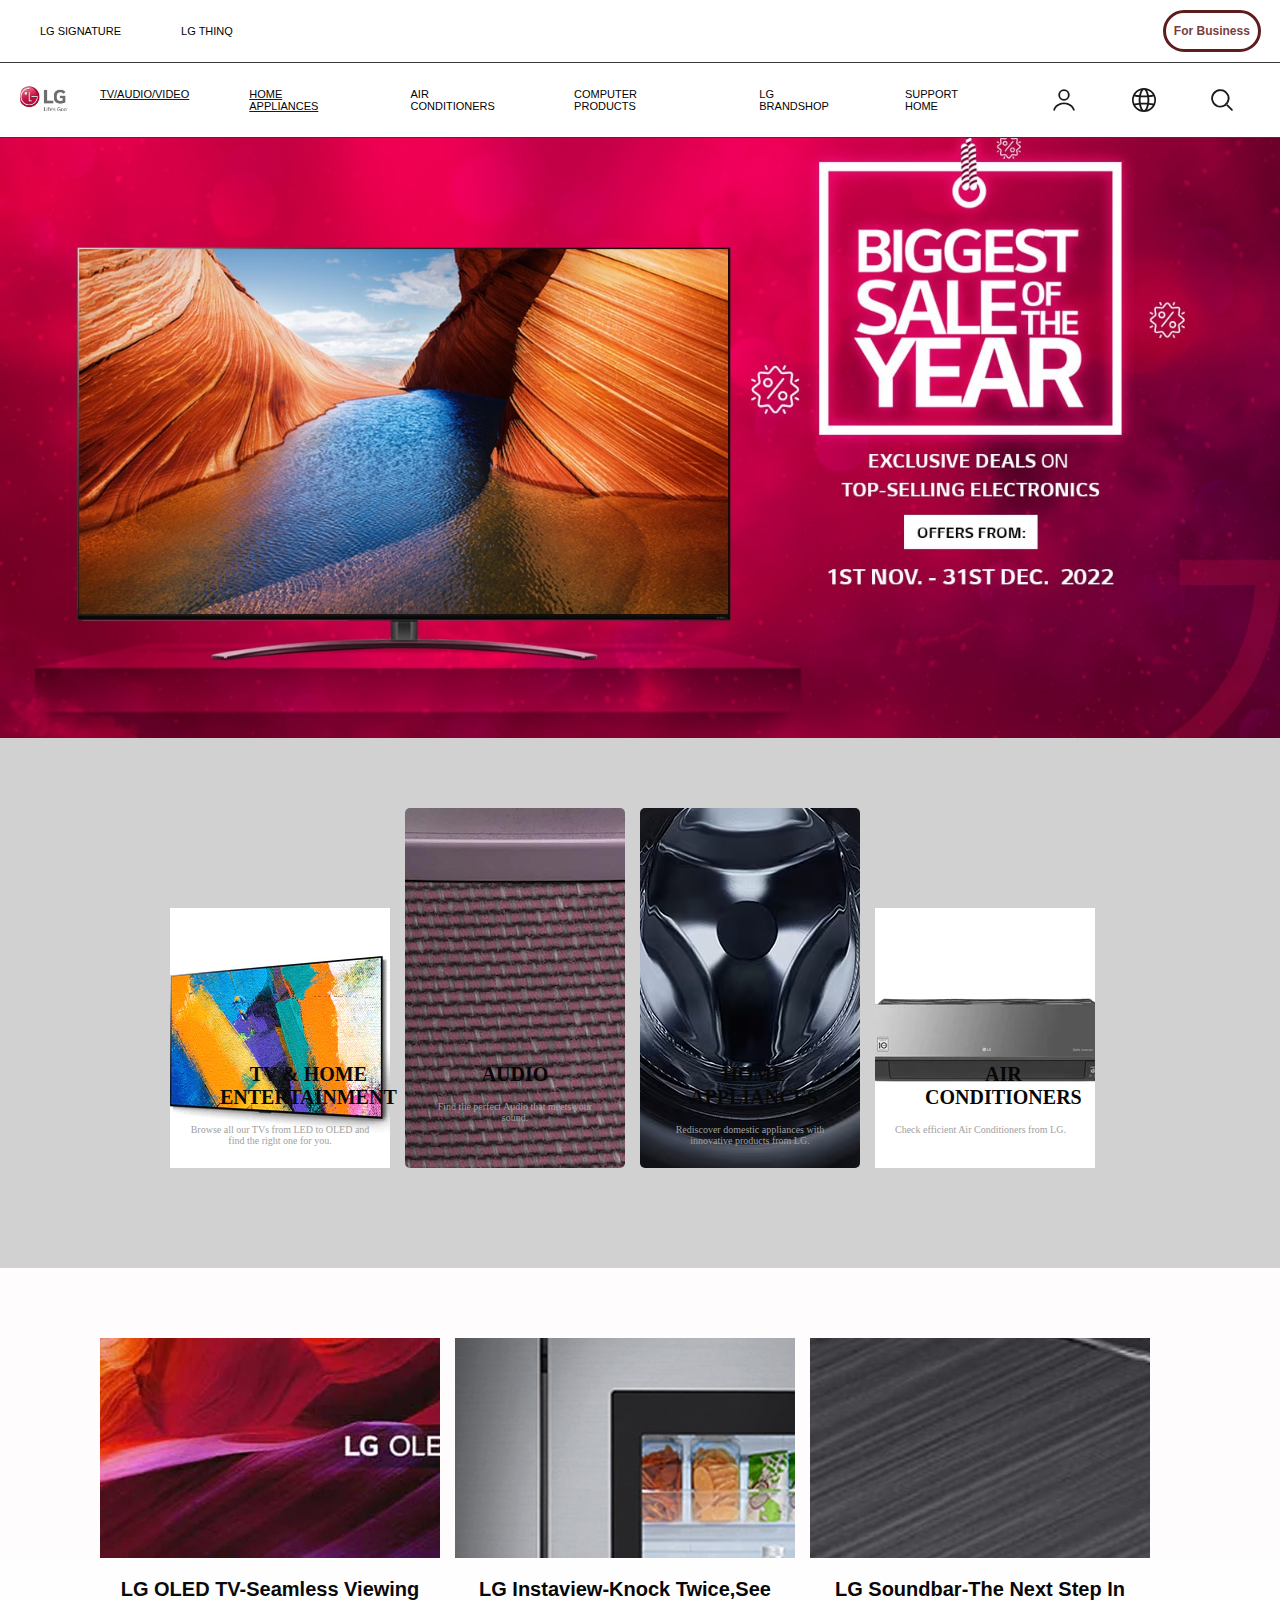
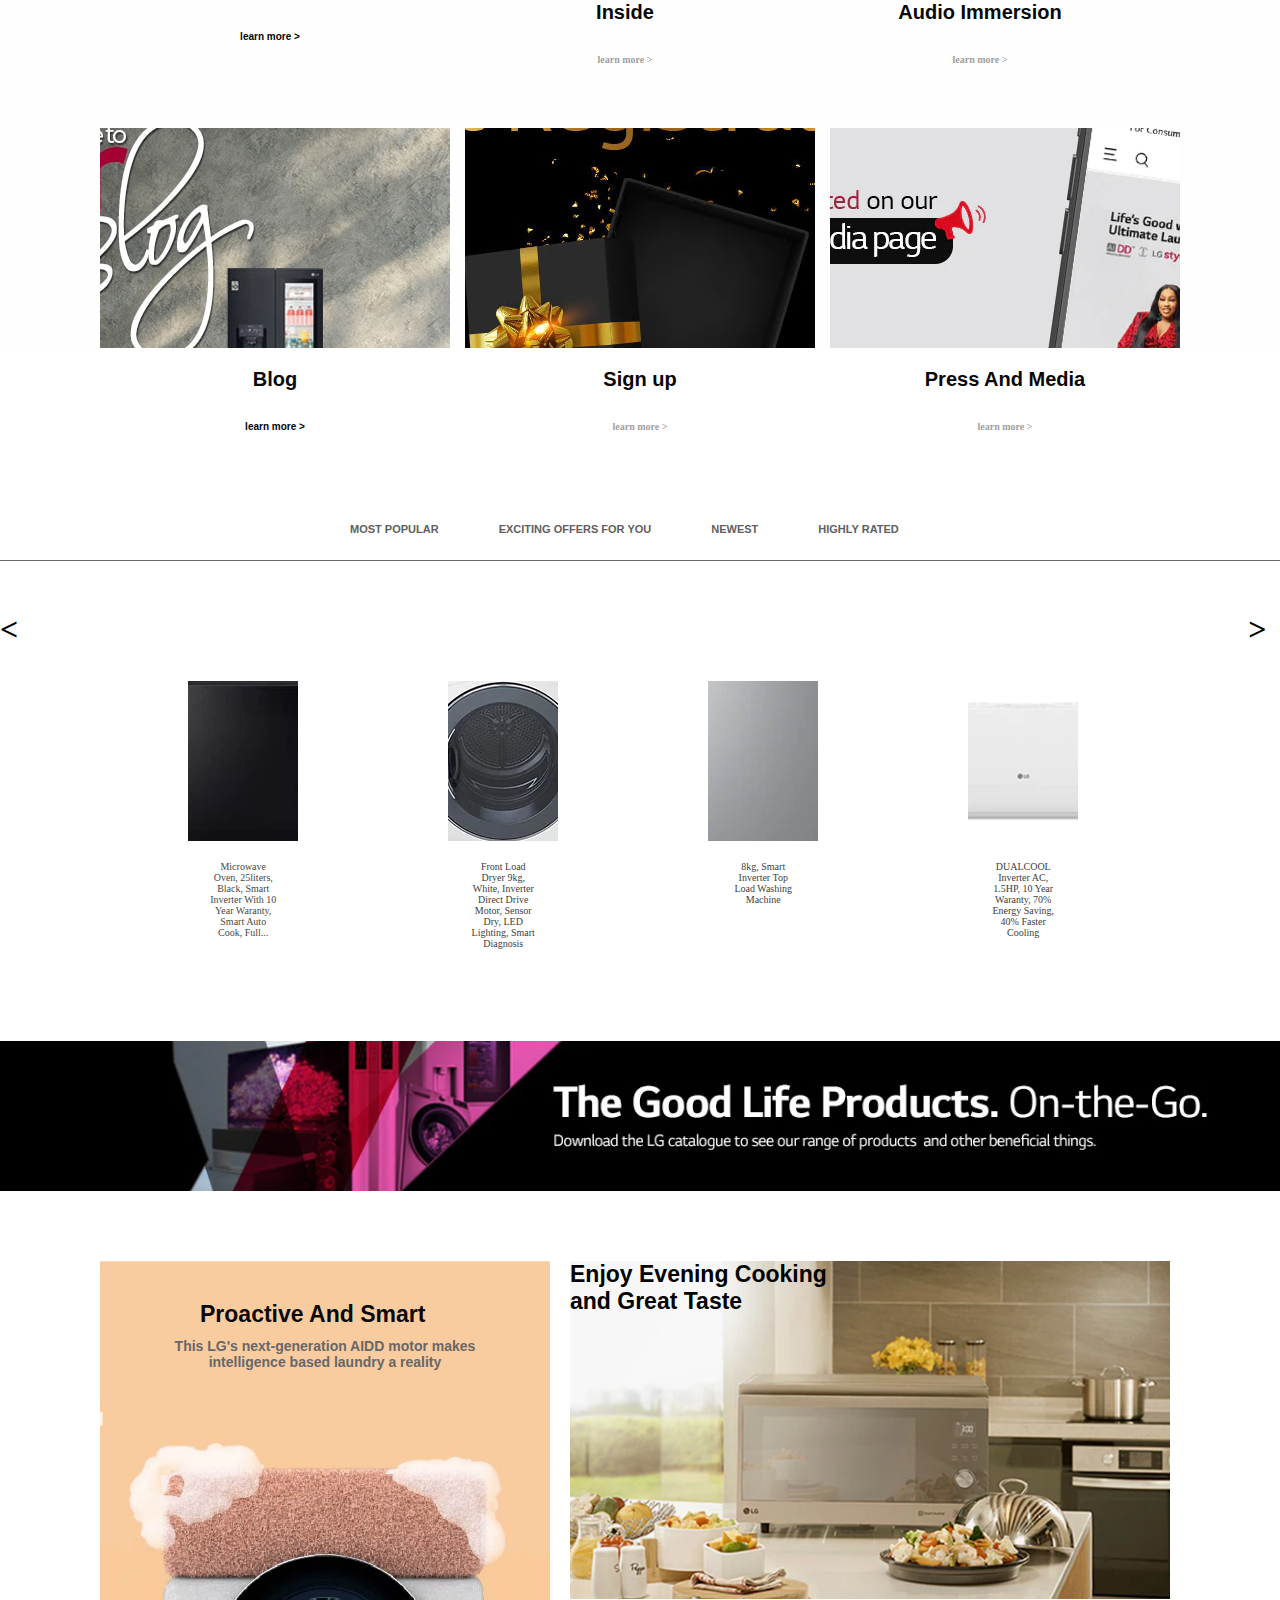
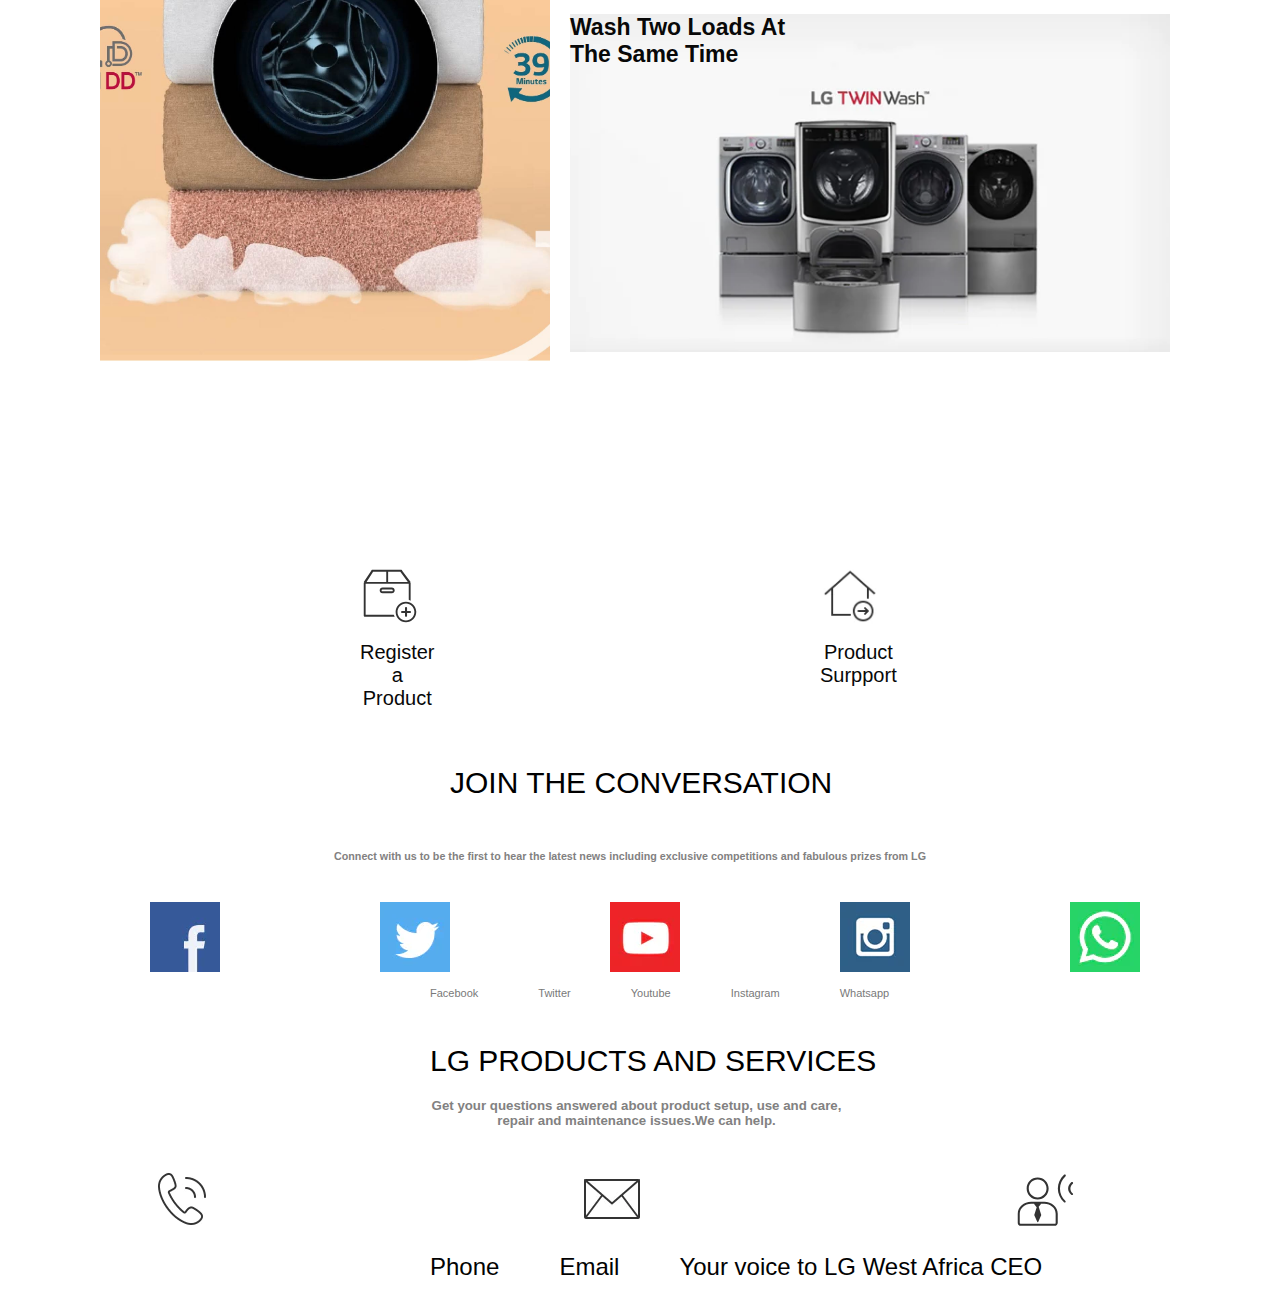
<file: index.html>
<!DOCTYPE html>
<html lang="en">
<head>
    <meta charset="UTF-8">
    <meta name="viewport" content="width=device-width, initial-scale=1.0">
    <title>LG signature</title>
    <link rel="stylesheet" href="led.css">
</head>
<body>
    <div class="moode">
        <div class="itms">
            <ul>
               
                <li>LG Signature</li>
                <li>LG ThinQ</li>

            </ul>

        <button>For Business</button>
        </div>

        </div>
    <div class="mood">
        
            <div class="logo">
                <img src="images/logo-big.jpg" alt="logo-big">
            </div>
            <div class="items">
                <ul>
                    <a title="tv.av" href="tvav.html"><li>tv/audio/video</li></a>
                    <a title="home.app" href="homeapp.html"><li>home appliances</li></a>
                    <li>air conditioners</li>
                    <li>computer products</li>
                    <li>lg brandshop</li>
                    <li>support home</li>
                    <li><img src="images/nav-image-2.svg" alt=""></li>
                    <li><img src="images/nav-image1.svg" alt=""></li>
                    <li><img src="images/search-image.svg" alt=""></li>
                </ul>
            </div>
            
    </div> 
    <div class="wiom">
        

    </div>  
    
    
    <div class="bruno">
        <div class="tamy">
        
            <button><h3>tv & home entertainment </h3></button>
            <p>Browse all our TVs from LED to OLED and find the right one for you.</p>
            </div>
    <div class="bamy">
        <button><h3>audio</h3></button>
        <p>Find the perfect Audio that meets your sound.</p>
    </div>
    
    <div class="samy">
        <button><h3>home appliances</h3></button>
        <p>Rediscover domestic appliances with innovative products from LG.</p>
    </div>
    
    <div class="zamy">
        <button><h3>air conditioners</h3></button>
        <p>Check efficient Air Conditioners from LG.</p>
    </div>
    </div>

    <div class="mruno">
        <div class="tomy">
        
            <h3>LG OLED TV-Seamless Viewing</h3>
            <button><p>learn more ></p></button>
            </div>
    <div class="bomy">
        <h3>LG Instaview-Knock Twice,See Inside</h3>
        <button><p>learn more ></p></button>
    </div>
    
    <div class="somy">
        <h3>LG Soundbar-The Next Step In Audio Immersion</h3>
        <button><p>learn more ></p></button>
    </div>
  
    </div>

    <div class="druno">
        <div class="tumy">
        
            <h3>Blog</h3>
            <button><p>learn more ></p></button>
            </div>
    <div class="bumy">
        <h3>Sign up</h3>
        <button><p>learn more ></p></button>
    </div>
    
    <div class="sumy">
        <h3>Press And Media</h3>
        <button><p>learn more ></p></button>
    </div>
  
    </div>

    <div class="sood">
        <div class="iris">
            <ul>
                <b><li>Most Popular</li></b>
                <b><li>Exciting Offers For You</li></b>
                <b><li>newest</li></b>
                <b><li>highly rated</li></b>
            </ul>
        </div>
        
</div> 



<div class="kang">
    <div class="riot">
        <h1> < </h1>
    </div>
    <div class="timy">
        <p>Microwave Oven, 25liters, Black, Smart Inverter With 10 Year Waranty, Smart Auto Cook, Full... </p>
        </div>
<div class="bimy">
    <p>Front Load Dryer 9kg, White, Inverter Direct Drive Motor, Sensor Dry, LED Lighting, Smart Diagnosis</p>
</div>

<div class="simy">
    <p>8kg, Smart Inverter Top Load Washing Machine</p>
</div>

<div class="zimy">
    <p>DUALCOOL Inverter AC, 1.5HP, 10 Year Waranty, 70% Energy Saving, 40% Faster Cooling</p>
</div>

<div class="miot"> <h1> > </h1> </div>
</div>

<div class="diom">
        

</div>  

<div class="damn">
    <div class="zion">
        <b><p>Proactive And Smart</p></b>
        <h6>This LG's next-generation AIDD motor makes <br>
            intelligence based laundry a reality</h6>
</div >

<div class="moon">
    
<div class="lion">
   <b> <p>Enjoy Evening Cooking <br>
        and Great Taste</p></b>
</div>
<div class="rat">
    <b><p>Wash Two Loads At <br>
    The Same Time</p></b>
</div>
</div>
</div>

<div class="simp">
<div class="kimy">
    <p>Register a Product</p>
</div><div class="pimy">
    <p>Product Surpport</p>
</div>


</div>

<div class="piod">
    <p>JOIN THE CONVERSATION</p>

</div>

<div class="min">
    <h6>Connect with us to be the first to hear the latest news including exclusive competitions and fabulous prizes from LG</h6>
</div>

<div class="pic">
    <div class="ic">
        <img src="images/section9-facebook.jpg" alt="">
    </div>
    <div class="im">
        <img src="images/section9-twitter.jpg" alt="">
    </div>
    <div class="ig">
        <img src="images/section9-youtube.jpg" alt="">
    </div>
    <div class="it">
        <img src="images/section9-instagram.jpg" alt="">
    </div>
    <div class="iu">
        <img src="images/section9-whatsapp.jpg" alt="">
    </div>
</div>

<div class="mord">
    <div class="tems">
        <ul>
            <li>Facebook</li>
            <li>Twitter</li>
            <li>Youtube</li>
            <li>Instagram</li>
            <li>Whatsapp</li>
        </ul>
    </div>
    
</div> 
<div class="iod">
    <p>LG PRODUCTS AND SERVICES</p>

</div>

<div class="min">
    <h5>Get your questions answered about product setup, use and care,<br> repair and maintenance issues.We can help.</h5>
</div>


<div class="pic">
    <div class="ik">
        <img src="images/section10-image1.jpg" alt="">
    </div>
    <div class="ip">
        <img src="images/section10-image2.jpg" alt="">
    </div>
    <div class="iw">
        <img src="images/section10-image3.svg" alt="">
    </div>
   
</div>

<div class="ord">
    <div class="ems">
        <ul>
            <li>Phone</li>
            <li>Email</li>
            <li>Your voice to LG West Africa CEO</li>
        </ul>
    </div>
    
</div> 
</body>
</html>
</file>
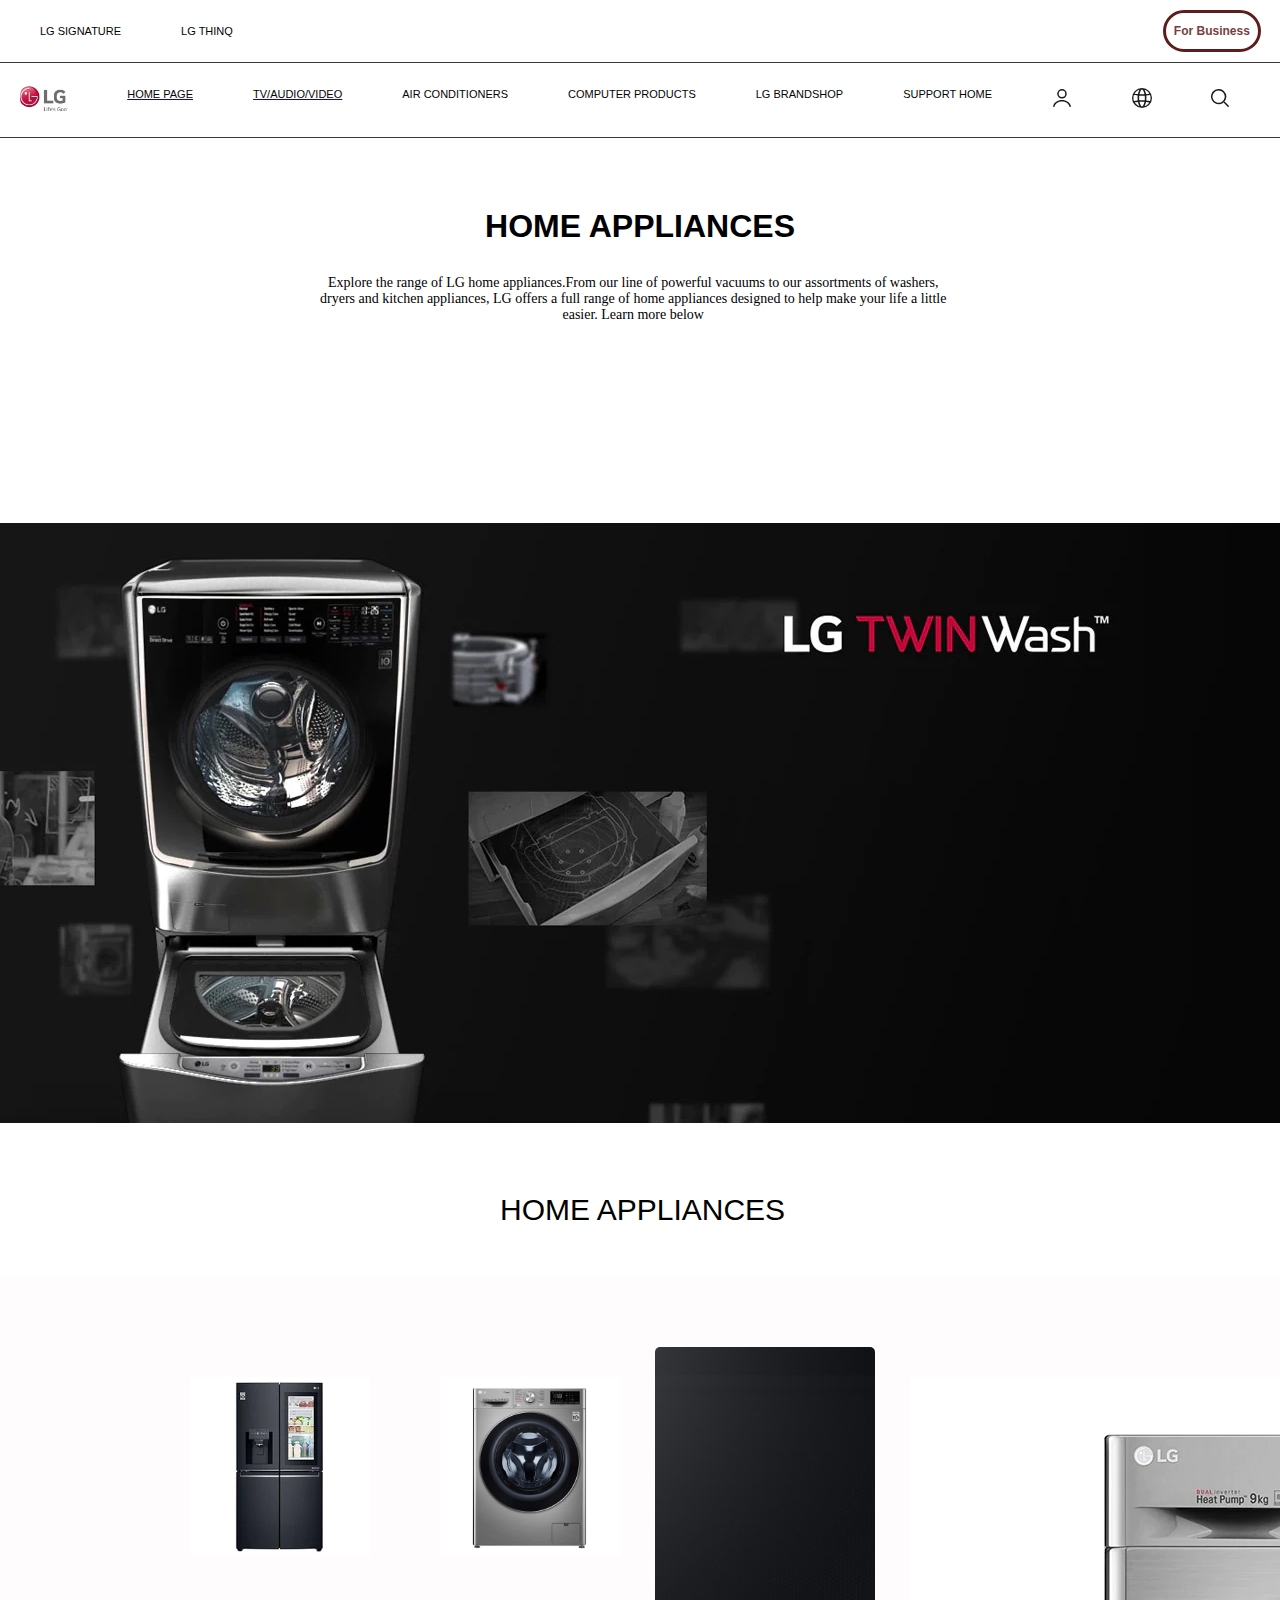
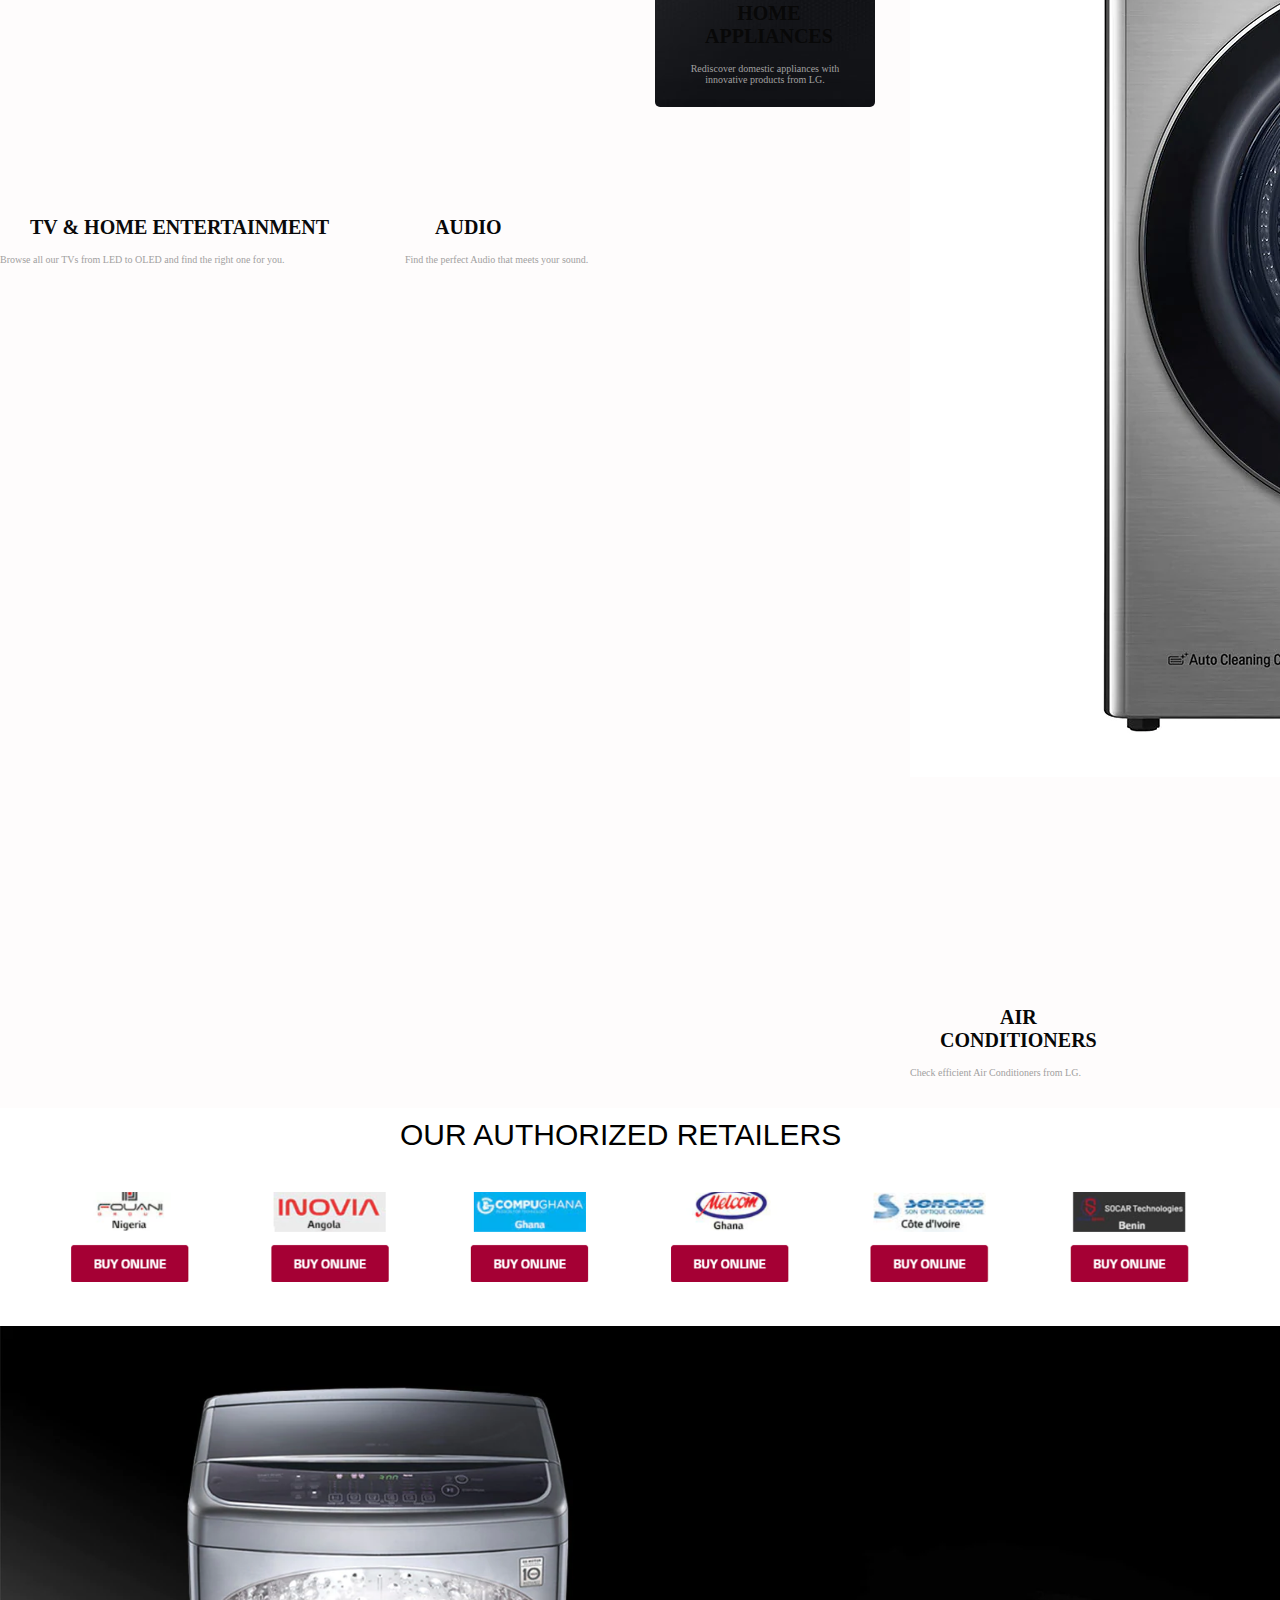
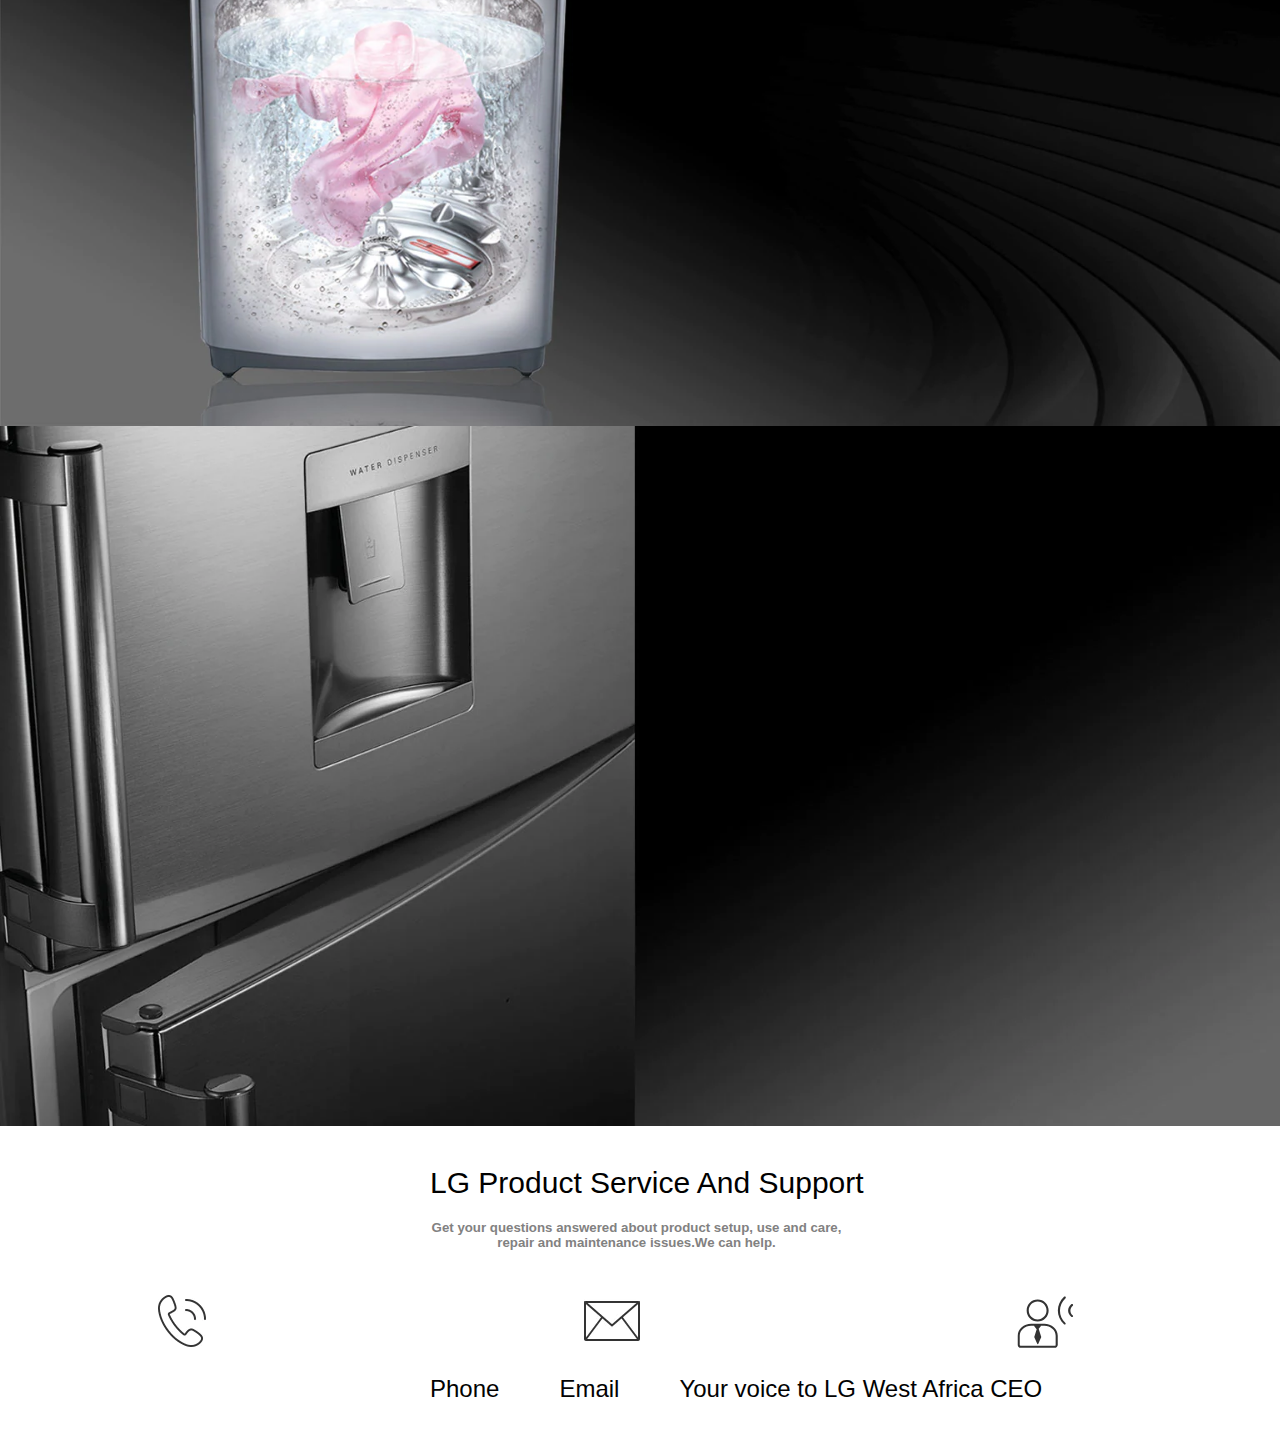
<file: homeapp.html>
<!DOCTYPE html>
<html lang="en">
<head>
    <meta charset="UTF-8">
    <meta name="viewport" content="width=device-width, initial-scale=1.0">
    <title>Home Appliances</title>
    <link rel="stylesheet" href="led.css">
</head>
</head>
<body>

    <div class="moode">
        
            <div class="itms">
                <ul>
                   
                    <li>LG Signature</li>
                    <li>LG ThinQ</li>
    
                </ul>
    
            <button>For Business</button>
            </div>
    
            
    </div>
    <div class="mood">
        
        <div class="logo">
            <img src="images/logo-big.jpg" alt="logo-big">
        </div>
        <div class="items">
            <ul>
                <a title="index" href="index.html"><li>Home Page</li></a>
                <a title="tv.av" href="tvav.html"><li>tv/audio/video</li></a>
                 <li>air conditioners</li>
                <li>computer products</li>
                <li>lg brandshop</li>
                <li>support home</li>
                <li><img src="images/nav-image-2.svg" alt=""></li>
                <li><img src="images/nav-image1.svg" alt=""></li>
                <li><img src="images/search-image.svg" alt=""></li>
            </ul>
        </div>
        
</div> 

<div class="domi">
<h1>HOME APPLIANCES</h1>
<p>Explore the range of LG home appliances.From our line of powerful vacuums to our assortments of washers, <br> dryers and kitchen appliances, LG offers a full range of home appliances designed to help make your life a little <br> easier. Learn more below </p>
</div>
<div class="riom">
        
</div>  
    <div class="doma">
        <p>HOME APPLIANCES</p>
    </div>
<div class="kruno">
    
    <div class="temy">
    <img src="images2/section2-image1.jpg" alt="">
        <button><h3>tv & home entertainment </h3></button>
        <p>Browse all our TVs from LED to OLED and find the right one for you.</p>
        </div>

<div class="bemy">
    <img src="images2/section2-image2.jpg" alt="">
    <button><h3>audio</h3></button>
    <p>Find the perfect Audio that meets your sound.</p>
</div>

<div class="semy">
    
    <button><h3>home appliances</h3></button>
    <p>Rediscover domestic appliances with innovative products from LG.</p>
</div>

<div class="zemy">
    <img src="images2/section2-image4.jpg" alt="">
    <button><h3>air conditioners</h3></button>
    <p>Check efficient Air Conditioners from LG.</p>
</div>

</div> 

<div class="dome">
    <p>OUR AUTHORIZED RETAILERS</p>
</div>

<div class="diok">
    <img src="images2/Screenshot 2024-06-16 154539.png" alt="">
</div>
    
<div class="diod">
    <img src="images2/section4-image.jpg" alt="">
    <p>6 Motion Direct Drive Washing Machine</p>
    <button>Findout More</button>
</div>

<div class="dioy">
    <img src="images2/section5-image.jpg" alt="">
    <p>LG brings <br>sophistication to <br>any kitchen</p><br>
    <button>Findout More</button>
</div>



<div class="iod">
    <p>LG Product Service And Support</p>

</div>

<div class="min">
    <h5>Get your questions answered about product setup, use and care,<br> repair and maintenance issues.We can help.</h5>
</div>


<div class="pic">
    <div class="ik">
        <img src="images/section10-image1.jpg" alt="">
    </div>
    <div class="ip">
        <img src="images/section10-image2.jpg" alt="">
    </div>
    <div class="iw">
        <img src="images/section10-image3.svg" alt="">
    </div>
   
</div>

<div class="ord">
    <div class="ems">
        <ul>
            <li>Phone</li>
            <li>Email</li>
            <li>Your voice to LG West Africa CEO</li>
        </ul>
    </div>
    
</div> 

</body>
</html>
</file>
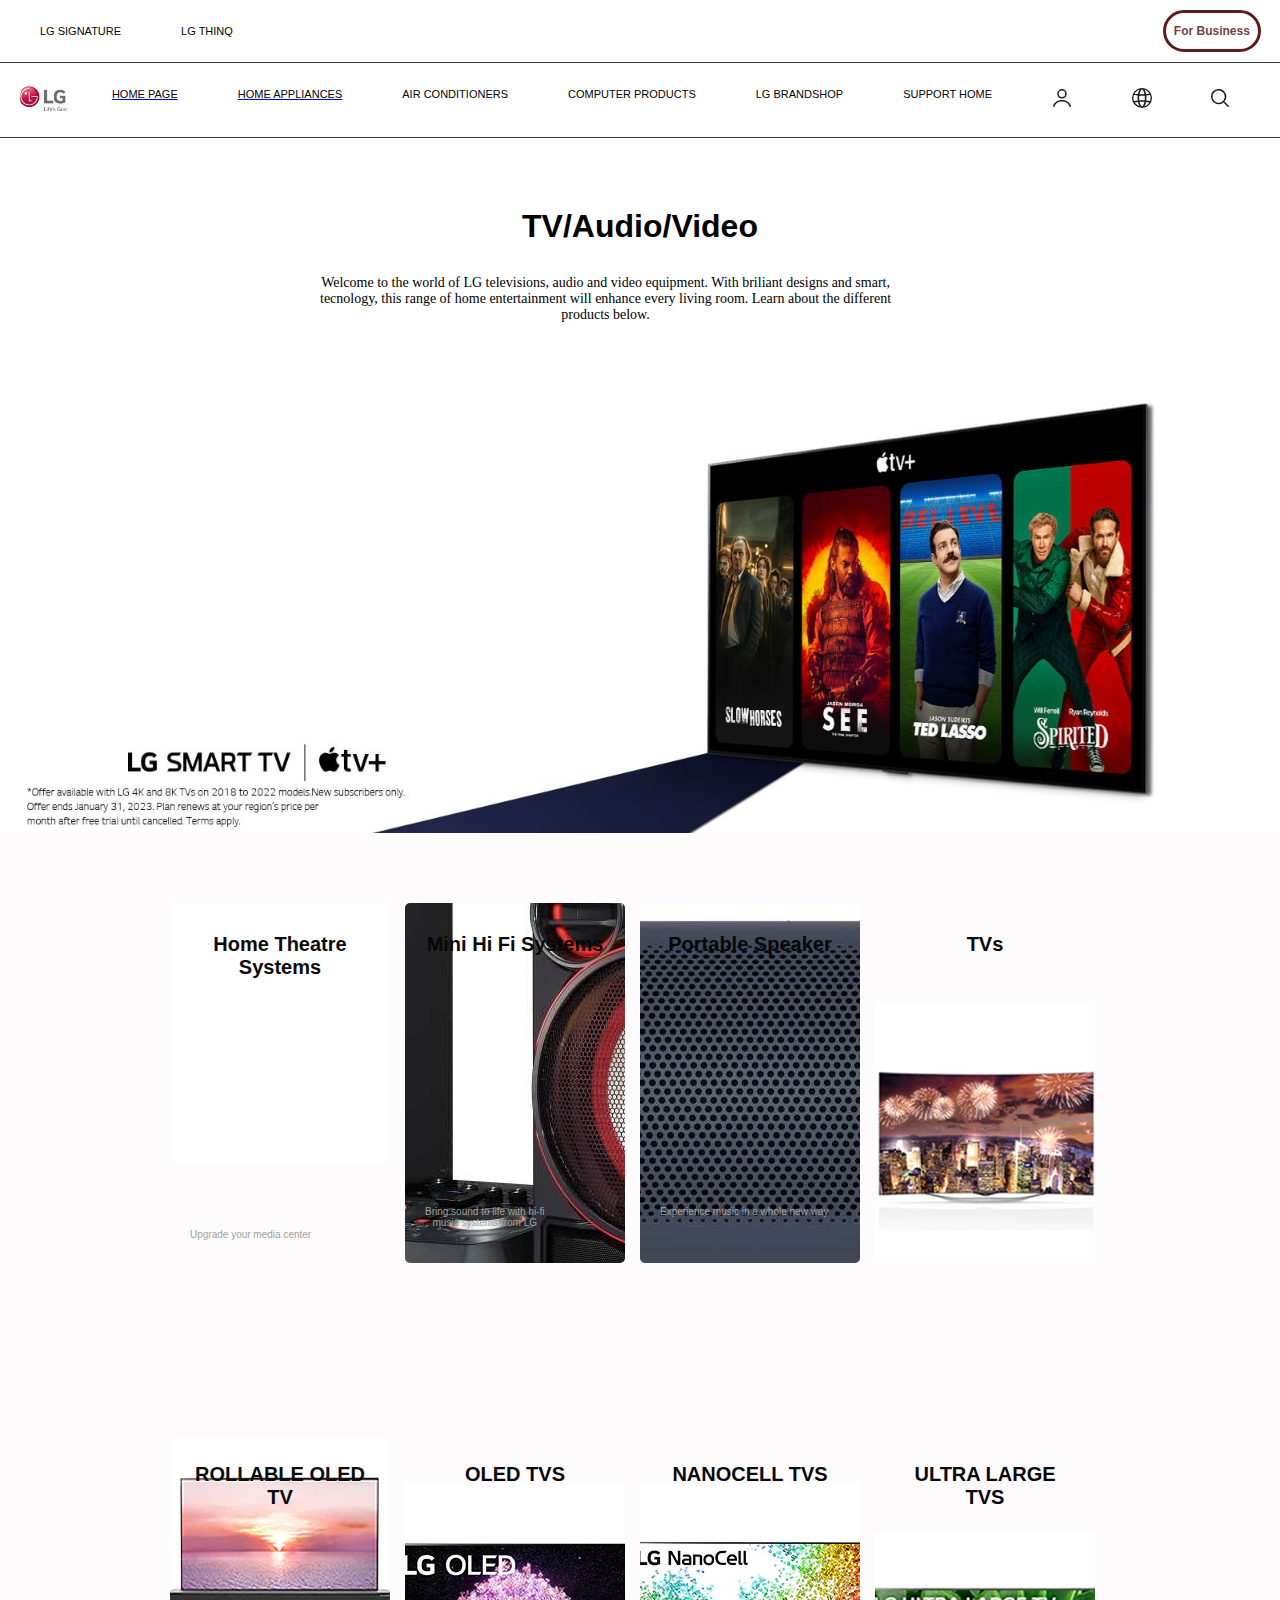
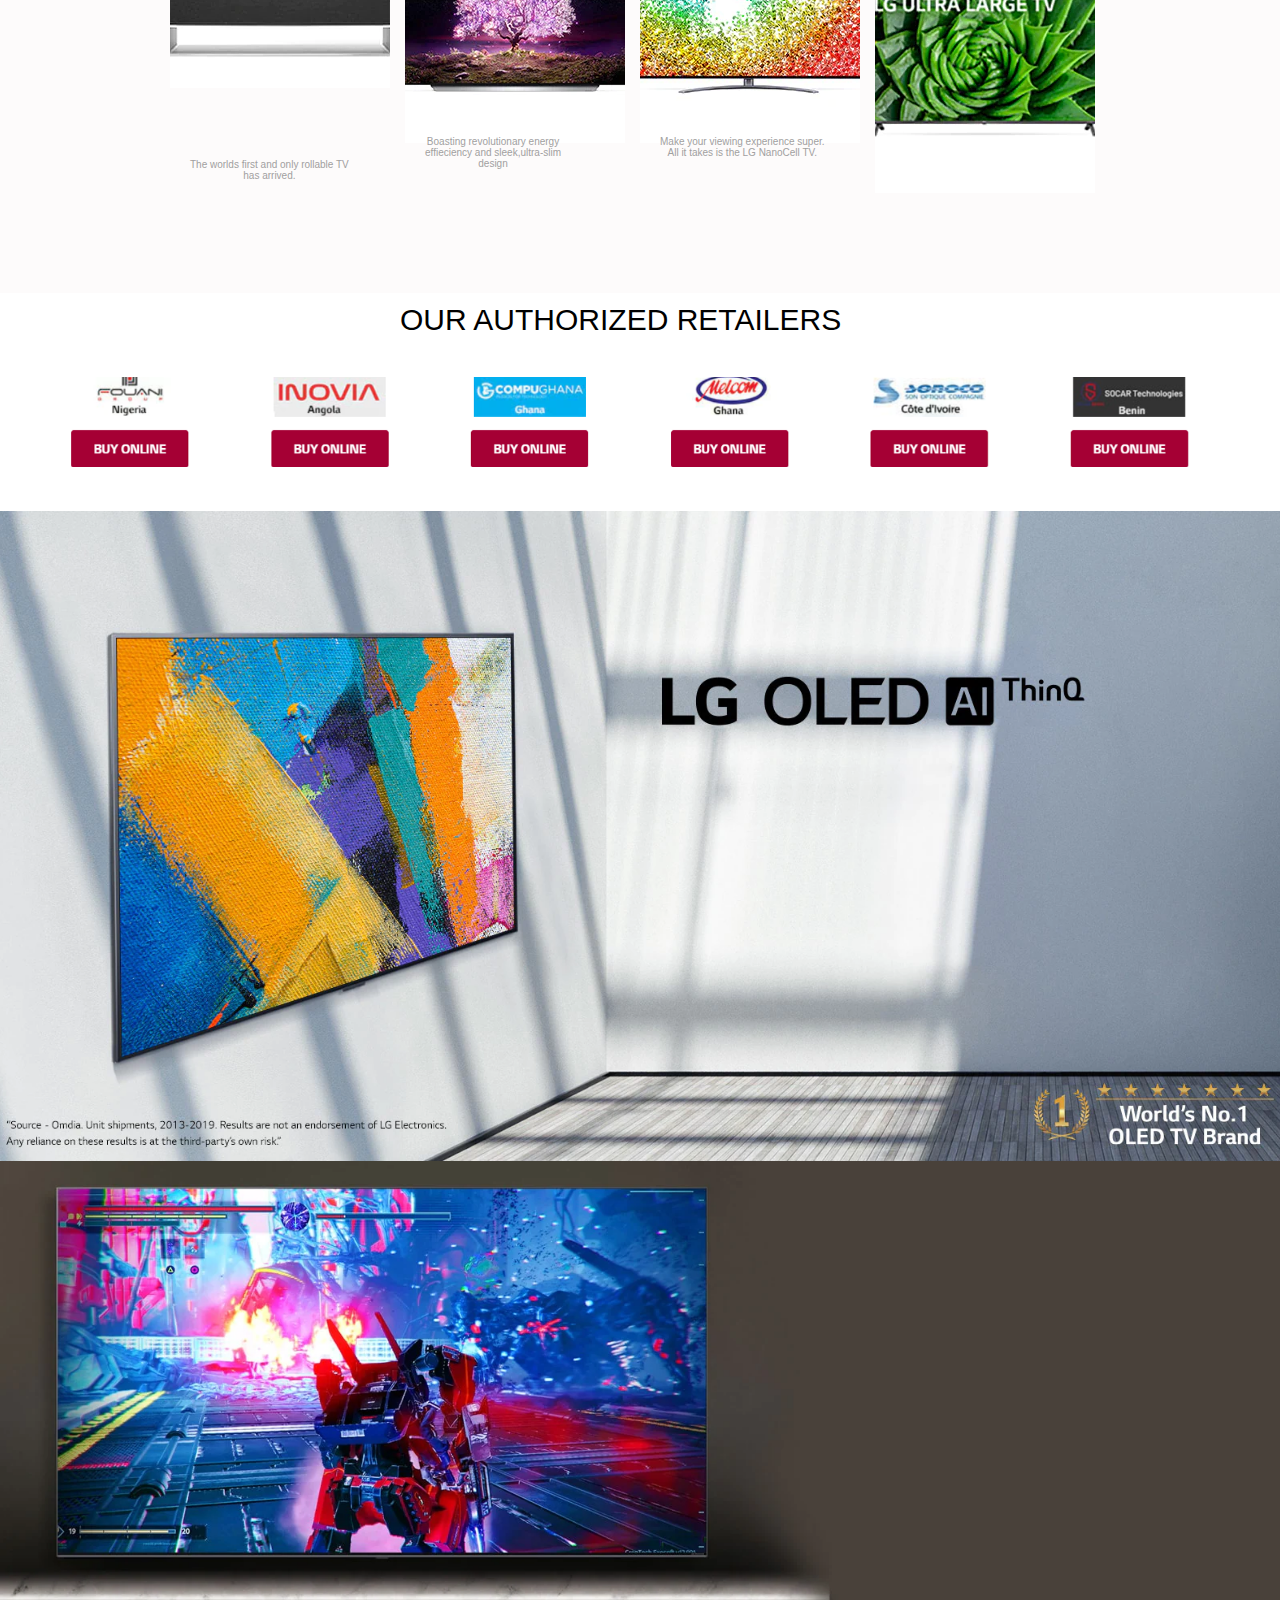
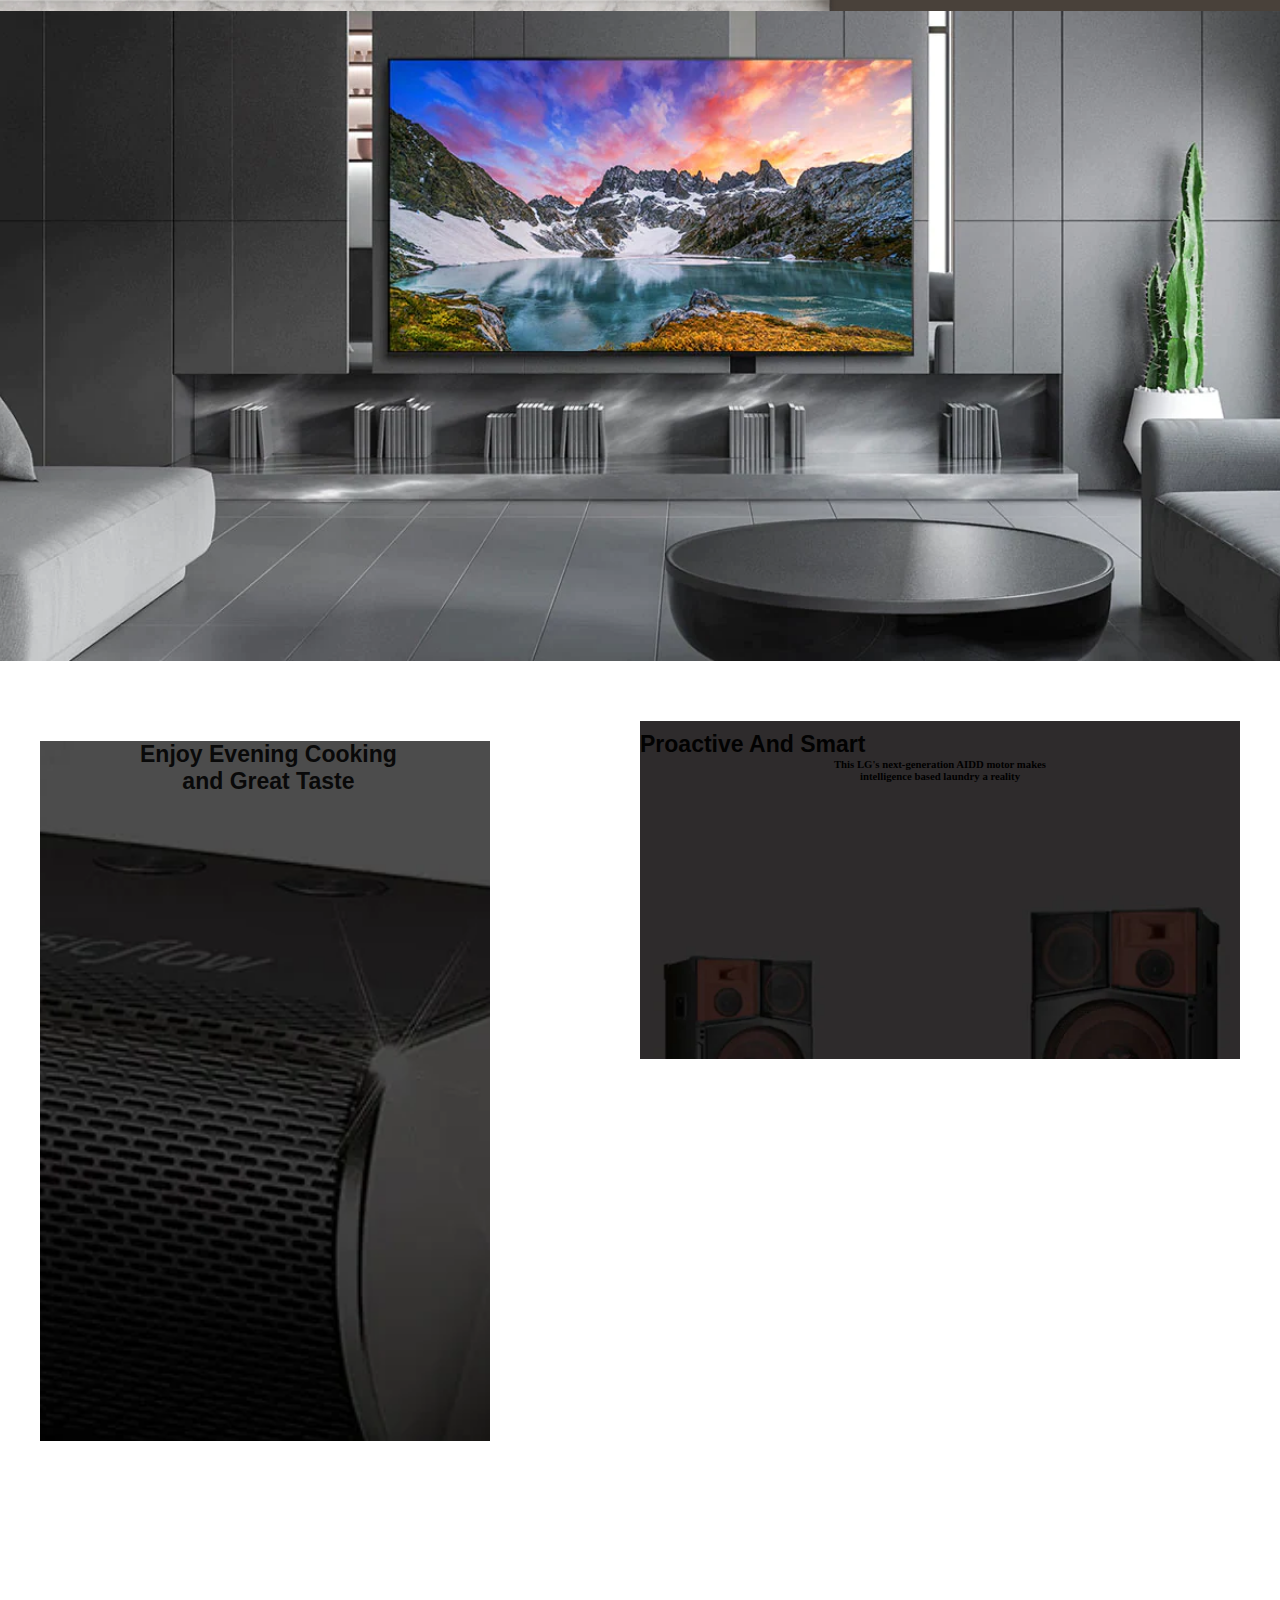
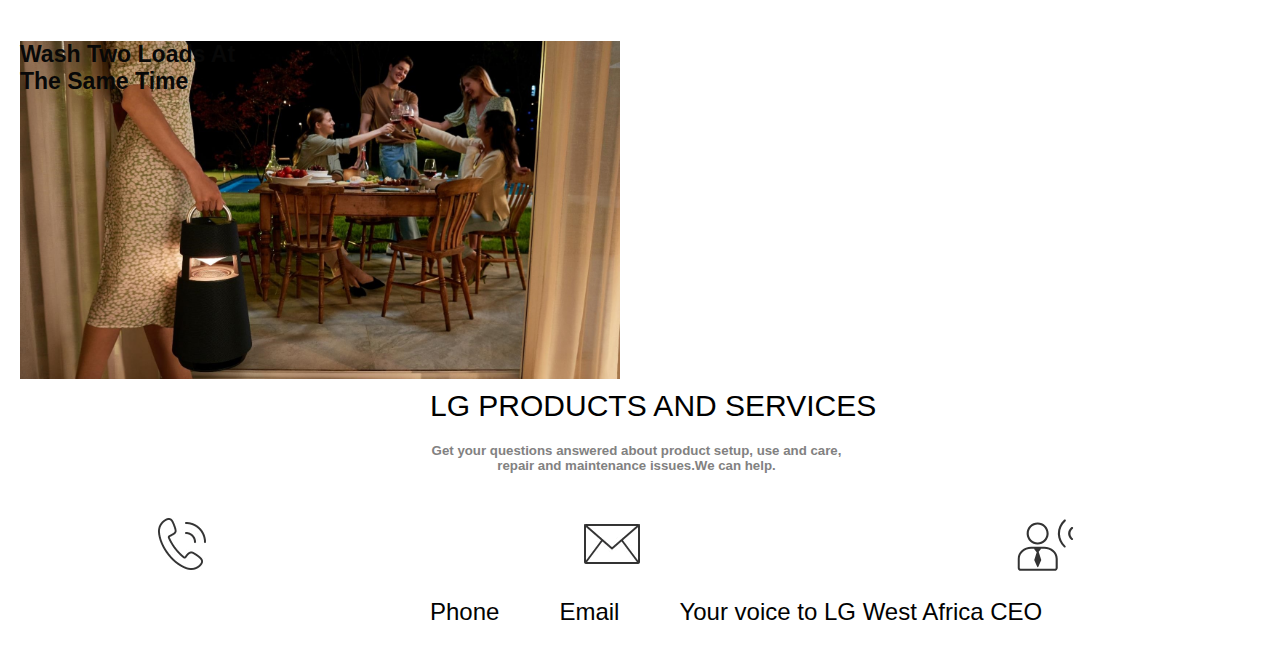
<file: tvav.html>
<!DOCTYPE html>
<html lang="en">
<head>
    <meta charset="UTF-8">
    <meta name="viewport" content="width=device-width, initial-scale=1.0">
    <title>TV/Audio/Video</title>
    <link rel="stylesheet" href="led.css">
</head>
</head>
<body>
    
    
    <div class="moode">
        <div class="itms">
            <ul>
               
                <li>LG Signature</li>
                <li>LG ThinQ</li>

            </ul>

        <button>For Business</button>
        </div>

        </div>
    <div class="mood">
        
        <div class="logo">
            <img src="images/logo-big.jpg" alt="logo-big">
        </div>
        <div class="items">
            <ul>
                <a title="index" href="index.html"><li>Home Page</li></a>
                <a title="home.app" href="homeapp.html"><li>home appliances</li></a>
                <li>air conditioners</li>
                <li>computer products</li>
                <li>lg brandshop</li>
                <li>support home</li>
                <li><img src="images/nav-image-2.svg" alt=""></li>
                <li><img src="images/nav-image1.svg" alt=""></li>
                <li><img src="images/search-image.svg" alt=""></li>
            </ul>
        </div>
        
</div> 
<div class="domi">
    <h1>TV/Audio/Video</h1>
    <p>Welcome to the world of LG televisions, audio and video equipment. With briliant designs and smart,<br>tecnology, this range of home entertainment will enhance every living room. Learn about the different <br>products below. </p>
    </div>
    
            
    <div class="liom">
        

    </div>  
    

    <div class="brino">
        <div class="tymy">
    
        <h4>Home Theatre Systems</h4>
            <p>Upgrade your media center</p>
            </div>
    <div class="bymy">
        <h4>Mini Hi Fi Systems</h4>
        <p>Bring sound to life with hi-fi <br>music systems from LG</p>
    </div>
    
    <div class="symy">
        <h4>Portable Speaker</h4>
        <p>Experience music in a whole new way</p>
    </div>
    
    <div class="zymy">
    
        <h4>TVs</h4>
    
    </div>
    </div>


    <div class="bwino">
        <div class="twmy">
    
        <h4>Rollable OLED TV</h4>
            <p>The worlds first and only rollable TV <br> has arrived.</p>
            </div>
    <div class="bwmy">
        <h4>OLED TVs</h4>
        <p>Boasting revolutionary energy <br>effieciency and sleek,ultra-slim <br> design</p>
    </div>
    
    <div class="swmy">
        <h4>NANOCELL TVS</h4>
        <p>Make your viewing experience super. <br>All it takes is the LG NanoCell TV.</p>
    </div>
    
    <div class="zwmy">
    
        <h4>ULTRA LARGE TVS</h4>
    </div>
    </div>

   <div class="dome">
    <p>OUR AUTHORIZED RETAILERS</p>
</div>

<div class="diok">
    <img src="images2/Screenshot 2024-06-16 154539.png" alt="">
</div>

<div class="piom">
        

</div>  

<div class="siom">
        

</div>  
<div class="qiom">
        

</div>  


<div class="amn">
    <div class="oon">
    <div class="ion">
       <b> <p>Enjoy Evening Cooking <br>
            and Great Taste</p></b>
    </div>
    <div class="at">
        <b><p>Wash Two Loads At <br>
        The Same Time</p></b>
    </div>
    
    </div>
    <div class="tion">
        <b><p>Proactive And Smart</p></b>
        <h6>This LG's next-generation AIDD motor makes <br>
            intelligence based laundry a reality</h6>
    </div >
    </div>
    
    
    
    
    
    
    
    </body>
    </html>


<div class="iod">
    <p>LG PRODUCTS AND SERVICES</p>

</div>

<div class="min">
    <h5>Get your questions answered about product setup, use and care,<br> repair and maintenance issues.We can help.</h5>
</div>


<div class="pic">
    <div class="ik">
        <img src="images/section10-image1.jpg" alt="">
    </div>
    <div class="ip">
        <img src="images/section10-image2.jpg" alt="">
    </div>
    <div class="iw">
        <img src="images/section10-image3.svg" alt="">
    </div>
   
</div>

<div class="ord">
    <div class="ems">
        <ul>
            <li>Phone</li>
            <li>Email</li>
            <li>Your voice to LG West Africa CEO</li>
        </ul>
    </div>
    
</div>
</file>
<file: led.css>
*{
    padding: 0;
    margin: 0;
    list-style: none;
}
.moode{
    display: flex;
    justify-content: space-between;
    padding: 10px 10px;
   border-bottom: 1px solid rgb(58, 57, 57);
}
 
.itms {
    display: flex;
}

.itms ul{
    display: flex;
}
.itms li{
    font-family: 'Gill Sans', 'Gill Sans MT', Calibri, 'Trebuchet MS', sans-serif;
    margin: 15px 30px;
    display: flex;
    font-size: 11px;
    text-transform: uppercase;
    color: rgb(3, 3, 3);
}

.itms button{

    border: solid rgb(94, 29, 29);

    padding: 8px 8px;
    font-size: 12px;
    font-weight: 700;
    margin-left: 900px;
    background-color: transparent;
    color: rgb(119, 63, 63);
    cursor: pointer;
    border-radius: 24px;
}
.mood{
    
    display: flex;
    justify-content: space-between;
    padding: 10px 20px;
   border-bottom: 1px solid rgb(58, 57, 57);
}
.mood .logo img{
    width: 50px;
    height: 50px;
    border-radius: 50%;
    object-fit: cover;
    cursor: pointer;
}
.wiom{
    background-image: url(images/section1-image.jpg);
    height: 600px;
    background-repeat: no-repeat;
    background-size: cover;
    background-position: center;
    display: flex;
    justify-content: center;
    align-items: center;
    text-align: center;
    object-fit: cover;
}
.items ul{
    display: flex;
}
.items li{
    font-family: 'Gill Sans', 'Gill Sans MT', Calibri, 'Trebuchet MS', sans-serif;
    margin: 15px 30px;
    display: flex;
    font-size: 11px;
    text-transform: uppercase;
    color: rgb(3, 3, 3);
}
.items li:hover{
    color: rgb(245, 47, 47);
    cursor: pointer;
}

.zoom{
    background-image: url(images/cheat.png);
    height: 600px;
    background-repeat: no-repeat;
    background-size: cover;
    background-position: center;
    display: flex;
    justify-content: center;
    align-items: center;
    text-align: center;
    object-fit: cover;   
}
.bruno{
    display: flex;
    background-color: rgb(210, 209, 209);
}

.tamy{
    background-image: url(images/section2-image1.jpg);
    height: 400px;
    width: 180px;
    margin-left:  170px;
    margin-top: 70px;
    padding: 30px 20px;
    background-repeat: no-repeat;
    border-radius: 5px;
    object-fit: cover;
    background-position: center;
    
    justify-content: baseline;
    align-items: center;
    text-align: center;

}
.tamy h3{
    font-size: 20px;
    color: rgb(10, 10, 10);
    text-transform: uppercase;
    font-family: Cambria, Cochin, Georgia, Times, 'Times New Roman', serif; 
} 

.tamy p{
    
    display: flex;
color: rgb(161, 160, 160);
font-size: 10px;
font-family: Georgia, 'Times New Roman', Times, serif;
}
.tamy button{
    border: transparent;
    padding: 15px 30px;
    font-size: 20px;
    font-weight: 700;
    margin-top: 210px;
    background-color: transparent;
    color: transparent;
    cursor: pointer;
    border-radius: 5px;
}
.tamy button:hover{
    border: 1px solid rgb(250, 250, 250);
    color: rgb(247, 248, 249);
    background-color: transparent;
    transition: 0.3s; 
}
.bamy{
    background-image: url(images/section2-image2.jpg);
    height: 300px;
    width: 180px;
    margin-left:  15px;
    margin-top: 70px;
    padding: 30px 20px;
    background-repeat: no-repeat;
    border-radius: 5px;
    background-position: center;
    object-fit: cover;
    
    justify-content: center;
    align-items: center;
    text-align: center;

}
.bamy h3{
    font-size: 20px;
    color: rgb(7, 7, 7);
    text-transform: uppercase;
    font-family: Cambria, Cochin, Georgia, Times, 'Times New Roman', serif; 
}
p{
    
    display: flex;
color: rgb(161, 160, 160);
font-size: 10px;
font-family: Georgia, 'Times New Roman', Times, serif;
}
.bamy button{
    border: transparent;
    padding: 15px 30px;
    font-size: 20px;
    font-weight: 700;
    margin-top: 210px;
    background-color: transparent;
    color: none;
    cursor: pointer;
    border-radius: 5px;
}
.bamy button:hover{
    border: 1px solid rgb(251, 252, 252);
    color: rgb(250, 251, 252);
    background-color: transparent;
    transition: 0.3s; 
}

.samy{
    background-image: url(images/machine.avif);
    height: 300px;
    width: 180px;
    margin-left:  15px;
    margin-top: 70px;
    padding: 30px 20px;
    background-repeat: no-repeat;
    border-radius: 5px;
    object-fit: cover;
    background-position: center;
    
    justify-content: center;
    align-items: center;
    text-align: center;

}
.samy h3{
    font-size: 20px;
    color: rgb(8, 8, 8);
    text-transform: uppercase;
    font-family: Cambria, Cochin, Georgia, Times, 'Times New Roman', serif; 
}
p{
    
    display: flex;
color: rgb(161, 160, 160);
font-size: 10px;
font-family: Georgia, 'Times New Roman', Times, serif;
}
.samy button{
    border: transparent;
    padding: 15px 30px;
    font-size: 20px;
    font-weight: 700;
    margin-top: 210px;
    background-color: transparent;
    color: none;
    cursor: pointer;
    border-radius: 5px;
}
.samy button:hover{
    border: 1px solid rgb(254, 254, 254);
    color: rgb(252, 252, 252);
    background-color: transparent;
    transition: 0.3s; 
}

.zamy{
    background-image: url(images/AC.webp);
    height: 400px;
    width: 180px;
    margin-left: 15px;
    margin-right:  170px;
    margin-top: 70px;
    padding: 30px 20px;
    background-repeat: no-repeat;
    border-radius: 5px;
    object-fit: cover;
    background-position: center;
    
    justify-content: center;
    align-items: center;
    text-align: center;

}
.zamy h3{
    font-size: 20px;
    color: rgb(7, 7, 7);
    text-transform: uppercase;
    font-family: Cambria, Cochin, Georgia, Times, 'Times New Roman', serif; 
}
p{
    
    
color: rgb(161, 160, 160);
font-size: 10px;
font-family: Georgia, 'Times New Roman', Times, serif;
}
.zamy button{
    border: transparent;
    padding: 15px 30px;
    font-size: 20px;
    font-weight: 700;
    margin-top: 210px;
    background-color: transparent;
    color: none;
    cursor: pointer;
    border-radius: 5px;
}
.zamy button:hover{
    border: 1px solid rgb(254, 255, 255);
    color: rgb(245, 247, 250);
    background-color: transparent;
    transition: 0.3s; 
}

.mruno{
    display: flex;
    background-color: rgb(254, 252, 252);
}

.tomy{
    background-image: url(images/section3-image1.jpg);
    height: 160px;
    width: 300px;
    margin-left:  100px;
    margin-top: 70px;
    padding: 30px 20px;
    
    background-position: center;
    object-fit: cover;
    
    justify-content: baseline;
    align-items: center;
    text-align: center;

}
.tomy h3{
    font-size: 20px;
    color: rgb(10, 10, 10);
    margin-top: 210px;
    
    font-family: 'Gill Sans', 'Gill Sans MT', Calibri, 'Trebuchet MS', sans-serif;
} 

.tomy p{
    
    
color: rgb(4, 4, 4);
font-size: 10px;
font-family: 'Gill Sans', 'Gill Sans MT', Calibri, 'Trebuchet MS', sans-serif;
}
.tomy button{
    border: transparent;
    padding: 15px 30px;
    font-size: 20px;
    font-weight: 700;
    margin-top: 15px;
    background-color: transparent;
    color: transparent;
    cursor: pointer;
    border-radius: 5px;
}
.tomy button:hover{
    border: 0;
    color: rgb(247, 248, 249);
    background-color: transparent;
    transition: 0.3s; 
}
.bomy{
    background-image: url(images/section3-image2.jpg);
    height: 160px;
    width: 300px;
    margin-left:  15px;
    margin-top: 70px;
    padding: 30px 20px;
    background-repeat: no-repeat;
    
    
    background-position: center;
    object-fit: cover;
    
    justify-content: center;
    align-items: center;
    text-align: center;

}
.bomy h3{
    font-size: 20px;
    color: rgb(7, 7, 7);
    margin-top: 210px;
    
    font-family: 'Gill Sans', 'Gill Sans MT', Calibri, 'Trebuchet MS', sans-serif; 
}
p{
    
    display: flex;
color: rgb(10, 10, 10);
font-size: 10px;
font-family: 'Gill Sans', 'Gill Sans MT', Calibri, 'Trebuchet MS', sans-serif;
}
.bomy button{
    border: transparent;
    padding: 15px 30px;
    font-size: 20px;
    font-weight: 700;
    margin-top: 15px;
    background-color: transparent;
    color: none;
    cursor: pointer;
    border-radius: 5px;
}
.bomy button:hover{
    border: 0;
    color: rgb(250, 251, 252);
    background-color: transparent;
    transition: 0.3s; 
}

.somy{
    background-image: url(images/section3-image3.jpg);
    height: 160px;
    width: 300px;
    margin-left:  15px;
    margin-right: 100px;
    margin-top: 70px;
    padding: 30px 20px;
    background-repeat: no-repeat;
    
    object-fit: cover;
    background-position: center;
    
    
    justify-content: center;
    align-items: center;
    text-align: center;

}
.somy h3{
    font-size: 20px;
    color: rgb(8, 8, 8);
    margin-top: 210px;

    font-family: 'Gill Sans', 'Gill Sans MT', Calibri, 'Trebuchet MS', sans-serif;
}
p{
    
    display: flex;
color: rgb(8, 8, 8);
font-size: 10px;
font-family: 'Gill Sans', 'Gill Sans MT', Calibri, 'Trebuchet MS', sans-serif;
}
.somy button{
    border: transparent;
    padding: 15px 30px;
    font-size: 20px;
    font-weight: 700;
    margin-top: 15px;
    background-color: transparent;
    color: none;
    cursor: pointer;
    border-radius: 5px;
}
.somy button:hover{
    border: 0;
    color: rgb(250, 246, 246);
    background-color: transparent;
    transition: 0.3s; 
}

.druno{
    display: flex;
    background-color: rgb(255, 254, 254);
}

.tumy{
    background-image: url(images/section4-image1.jpg);
    height: 160px;
    width: 500px;
    margin-left:  100px;
    margin-top: 170px;
    padding: 30px 20px;
    background-repeat: no-repeat;

    object-fit: cover;
    background-position: center;

    
    justify-content: baseline;
    align-items: center;
    text-align: center;

}
.tumy h3{
    font-size: 20px;
    color: rgb(10, 10, 10);
    margin-top: 210px;
    
    font-family: 'Gill Sans', 'Gill Sans MT', Calibri, 'Trebuchet MS', sans-serif;
} 

.tumy p{
    
    
color: rgb(4, 4, 4);
font-size: 10px;
font-family: 'Gill Sans', 'Gill Sans MT', Calibri, 'Trebuchet MS', sans-serif;
}
.tumy button{
    border: transparent;
    padding: 15px 30px;
    font-size: 20px;
    font-weight: 700;
    margin-top: 15px;
    margin-bottom: 70px;
    background-color: transparent;
    color: transparent;
    cursor: pointer;
    border-radius: 5px;
}
.tumy button:hover{
    border: 0;
    color: rgb(247, 248, 249);
    background-color: transparent;
    transition: 0.3s; 
}
.bumy{
    background-image: url(images/section4-image2.jpg);
    height: 160px;
    width: 500px;
    margin-left:  15px;
    margin-top: 170px;
    padding: 30px 20px;
    background-repeat: no-repeat;
    
    
    background-position: center;
    object-fit: cover;
    
    justify-content: center;
    align-items: center;
    text-align: center;

}
.bumy h3{
    font-size: 20px;
    color: rgb(7, 7, 7);
    margin-top: 210px;
    
    font-family: 'Gill Sans', 'Gill Sans MT', Calibri, 'Trebuchet MS', sans-serif;
}
p{
    
    display: flex;
color: rgb(10, 10, 10);
font-size: 10px;
font-family: 'Gill Sans', 'Gill Sans MT', Calibri, 'Trebuchet MS', sans-serif;
}
.bumy button{
    border: transparent;
    padding: 15px 30px;
    font-size: 20px;
    font-weight: 700;
    margin-top: 15px;
    margin-bottom: 70px;
    background-color: transparent;
    color: none;
    cursor: pointer;
    border-radius: 5px;
}
.bumy button:hover{
    border: 0;
    color: rgb(250, 251, 252);
    background-color: transparent;
    transition: 0.3s; 
}

.sumy{
    background-image: url(images/section4-image3.jpg);
    height: 160px;
    width: 500px;
    margin-left:  15px;
    margin-right: 100px;
    margin-top: 170px;
    padding: 30px 20px;
    background-repeat: no-repeat;
    object-fit: cover;
    
    background-position: center;
    justify-content: center;
    align-items: center;
    text-align: center;

}
.sumy h3{
    font-size: 20px;
    margin-top: 210px;
    color: rgb(8, 8, 8);
    
    font-family: 'Gill Sans', 'Gill Sans MT', Calibri, 'Trebuchet MS', sans-serif;
}
p{
    
    display: flex;
color: rgb(8, 8, 8);
font-size: 10px;
font-family: 'Gill Sans', 'Gill Sans MT', Calibri, 'Trebuchet MS', sans-serif;
}
.sumy button{
    border: transparent;
    padding: 15px 30px;
    font-size: 20px;
    font-weight: 700;
    margin-top: 15px;
    margin-bottom: 70px;
    background-color: transparent;
    color: none;
    cursor: pointer;
    border-radius: 5px;
}
.sumy button:hover{
    border: 0;
    color: rgb(250, 246, 246);
    background-color: transparent;
    transition: 0.3s; 
}

.sood{
    background-color: white;
    display: flex;
    margin-bottom: 50px;
    margin-top: 150px;
    justify-content: space-between;
    padding: 10px 20px;
   border-bottom: 1px solid rgb(105, 105, 105);
}
.iris {
text-align: center;
margin-left: 300px;
}

.iris ul{
    display: flex;
    align-items: center;
    text-align: center;
}
.iris li{
    
    margin: 15px 30px;
    display: flex;
    font-size: 11px;
    font-family: 'Gill Sans', 'Gill Sans MT', Calibri, 'Trebuchet MS', sans-serif;
    text-transform: uppercase;
    color: rgb(97, 96, 96);
}
.iris li:hover{
    color: rgb(3, 3, 3);
    cursor: pointer;
}

.kang{
    display: flex;
    background-color: rgb(255, 255, 255);
}

.timy{
    background-image: url(images/section5-image1.jpg);
    height: 100px;
    width: 70px;
    margin-left:  170px;
    margin-top: 70px;
    padding: 30px 20px;
    background-repeat: no-repeat;
    
    object-fit: cover;
    background-position: center;
    
    justify-content: baseline;
    align-items: center;
    text-align: center;

}


.timy p{
    
    display: flex;
color: rgb(72, 72, 72);
font-size: 10px;
margin-top: 150px;
font-family: Georgia, 'Times New Roman', Times, serif;
}

.bimy{
    background-image: url(images/section5-image2.jpg);
    height: 100px;
    width: 70px;
    margin-left:  150px;
    margin-top: 70px;
    padding: 30px 20px;
    background-repeat: no-repeat;
    
    background-position: center;
    object-fit: cover;
    
    justify-content: center;
    align-items: center;
    text-align: center;

}

.bimy p{
    
    display: flex;
color: rgb(65, 64, 64);
font-size: 10px;
margin-top: 150px;
font-family: Georgia, 'Times New Roman', Times, serif;
}
    

.simy{
    background-image: url(images/section5-image3.jpg);
    height: 100px;
    width: 70px;
    margin-left:  150px;
    margin-top: 70px;
    padding: 30px 20px;
    background-repeat: no-repeat;
    
    object-fit: cover;
    background-position: center;
    
    justify-content: center;
    align-items: center;
    text-align: center;

}

.simy p{
    
    display: flex;
color: rgb(65, 65, 65);
font-size: 10px;
margin-top: 150px;
font-family: Georgia, 'Times New Roman', Times, serif;
}

.zimy{
    background-image: url(images/section5-image4.jpg);
    height: 100px;
    width: 70px;
    margin-left: 150px;
    margin-right:  170px;
    margin-top: 70px;
    padding: 30px 20px;
    background-repeat: no-repeat;
    border-radius: 5px;
    object-fit: cover;
    background-position: center;
    
    justify-content: center;
    align-items: center;
    text-align: center;

}

.zimy p{
    
    margin-top: 150px; 
color: rgb(62, 61, 61);
font-size: 10px;
font-family: Georgia, 'Times New Roman', Times, serif;
}

.diom {
    background-image: url(images/section6-image.jpg);
    height: 150px;
    margin-top: 200px;
    margin-bottom: 50px;
    background-repeat: no-repeat;
    background-size: cover;
    background-position: center;
    display: flex;
    justify-content: center;
    align-items: center;
    text-align: center;
    object-fit: cover;  
}
.damn {
    display: flex;
}


.zion {
    

    background-image: url(images/section7-image1.jpg);
    height: 700px;
    width: 450px;
    margin-left: 100px;
    margin-top: 20px;
    margin-bottom: 200px;
    background-repeat: no-repeat;
    background-size: cover;
    background-position: center;
    justify-content: center;
    align-items: center;
    text-align: center;
    object-fit: cover; 
}

.zion p {
text-align: center;
color: rgb(9, 9, 9);
font-size: 23px;
margin-top: 40px;
margin-left: 100px;
margin-bottom: 10px;
font-family: 'Gill Sans', 'Gill Sans MT', Calibri, 'Trebuchet MS', sans-serif;
}

.zion h6{
    
    color: rgb(104, 103, 103);
    font-size: 14px;
    margin-top: 9px;
    margin-bottom: 800px;
    font-family: 'Gill Sans', 'Gill Sans MT', Calibri, 'Trebuchet MS', sans-serif;   
}

.lion {
    background-image: url(images/section7-image2.jpg);
    height: 338px;
    width: 600px;
    margin-left: 20px;
    margin-top: 20px;
    margin-bottom: 15px;
    
    background-repeat: no-repeat;
    background-size: cover;
    background-position: center;
    justify-content: center;
    align-items: center;
    text-align: center;
    object-fit: cover;    
}

.lion p {
text-align: left;
color: rgb(2, 2, 2);
font-size: 23px;
margin-top: 10px;
font-family: 'Gill Sans', 'Gill Sans MT', Calibri, 'Trebuchet MS', sans-serif;
}

.rat {
    background-image: url(images/section7-image3.jpg);
    height: 338px;
    width: 600px;
    margin-left: 20px;
    margin-top: 0;
    margin-bottom: 0px;
    background-repeat: no-repeat;
    background-size: cover;
    background-position: center;
    justify-content: center;
    align-items: center;
    text-align: center;
    object-fit: cover; 
}

.rat p {
text-align: left;
color: rgb(8, 8, 8);
font-size: 23px;
margin-top: 10px;
font-family: 'Gill Sans', 'Gill Sans MT', Calibri, 'Trebuchet MS', sans-serif;

}

.simp {
    display: flex;

}

.kimy {
    background-image: url(images/section8-image1.svg);
    height: 60px;
    width: 60px;
    margin-left: 360px;
    margin-top: 5px;
    margin-bottom: 130px;
    background-repeat: no-repeat;
    background-size: cover;
    background-position: center;
    justify-content: center;
    align-items: center;
    text-align: center;
    object-fit: cover; 
}

.kimy p {
text-align: center;
color: rgb(8, 8, 8);
font-size: 20px;
margin-top: 75px;
font-family: 'Gill Sans', 'Gill Sans MT', Calibri, 'Trebuchet MS', sans-serif;

}

.pimy {
    background-image: url(images/section8-image2.jpg);
    height: 60px;
    width: 60px;
    margin-left: 400px;
    margin-top: 5px;
    margin-bottom: 130px;
    background-repeat: no-repeat;
    background-size: cover;
    background-position: center;
    justify-content: center;
    align-items: center;
    text-align: center;
    object-fit: cover; 
}

.pimy p {
text-align: center;
color: rgb(8, 8, 8);
font-size: 20px;
margin-top: 75px;
font-family: 'Gill Sans', 'Gill Sans MT', Calibri, 'Trebuchet MS', sans-serif;

}

.riot {
    display: flex;
}

.riot p {
text-align: left;
color: black;
font-size: 30px;
margin-top: 500px;
}

.miot{
    display: flex;
}
.miot p {
text-align: right;
color: black;
font-size: 30px;
margin-top: 500px;
}

.riom {
    background-image: url(images2/section1-image.jpg);
    height: 600px;
    margin-top: 200px;
    
    background-repeat: no-repeat;
    background-size: cover;
    background-position: center;
    display: flex;
    justify-content: center;
    align-items: center;
    text-align: center;
    object-fit: cover;
}

.domi {
text-align: center;
}

.domi h1 {
    text-size-adjust: 33;
    font-family: 'Gill Sans', 'Gill Sans MT', Calibri, 'Trebuchet MS', sans-serif;
    margin-top: 70px;
    color: black;
}

.domi p {
    margin-top: 30px;
    margin-left: 320px;
    font-size: 14px;
color: black;


}


.kruno{
    margin-top: 40px;
    display: flex;
    background-color: rgb(254, 252, 252);
}

.kruno fieldset{
    width: 10px;
    height: 40px;
}

.temy img {
    
    
    width: 180px;
    margin-left:  170px;
    margin-top: 70px;
    padding: 30px 20px;
    background-repeat: no-repeat;
    border-radius: 5px;
    object-fit: cover;
    background-position: center;
    
    justify-content: baseline;
    align-items: center;
    text-align: center;

}
.temy h3{
    font-size: 20px;
    color: rgb(10, 10, 10);
    text-transform: uppercase;
    font-family: Cambria, Cochin, Georgia, Times, 'Times New Roman', serif; 
} 

.temy p{
    
    display: flex;
color: rgb(161, 160, 160);
font-size: 10px;
font-family: Georgia, 'Times New Roman', Times, serif;
}
.temy button{
    border: transparent;
    padding: 15px 30px;
    font-size: 20px;
    font-weight: 700;
    margin-top: 210px;
    background-color: transparent;
    color: transparent;
    cursor: pointer;
    border-radius: 5px;
}
.temy button:hover{
    border: 1px solid rgb(250, 250, 250);
    color: rgb(247, 248, 249);
    background-color: transparent;
    transition: 0.3s; 
}
.bemy img {
    
    
    width: 180px;
    margin-left:  15px;
    margin-top: 70px;
    padding: 30px 20px;
    background-repeat: no-repeat;
    border-radius: 5px;
    background-position: center;
    object-fit: cover;
    
    justify-content: center;
    align-items: center;
    text-align: center;

}
.bemy h3{
    font-size: 20px;
    color: rgb(7, 7, 7);
    text-transform: uppercase;
    font-family: Cambria, Cochin, Georgia, Times, 'Times New Roman', serif; 
}
p{
    
    display: flex;
color: rgb(161, 160, 160);
font-size: 10px;
font-family: Georgia, 'Times New Roman', Times, serif;
}
.bemy button{
    border: transparent;
    padding: 15px 30px;
    font-size: 20px;
    font-weight: 700;
    margin-top: 210px;
    background-color: transparent;
    color: none;
    cursor: pointer;
    border-radius: 5px;
}
.bemy button:hover{
    border: 1px solid rgb(251, 252, 252);
    color: rgb(250, 251, 252);
    background-color: transparent;
    transition: 0.3s; 
}

.semy{
    background-image: url(images2/section2-image3.jpg);
    height: 300px;
    width: 180px;
    margin-left:  15px;
    margin-top: 70px;
    padding: 30px 20px;
    background-repeat: no-repeat;
    border-radius: 5px;
    object-fit: cover;
    background-position: center;
    
    justify-content: center;
    align-items: center;
    text-align: center;

}
.semy h3{
    font-size: 20px;
    color: rgb(8, 8, 8);
    text-transform: uppercase;
    font-family: Cambria, Cochin, Georgia, Times, 'Times New Roman', serif; 
}
p{
    
    display: flex;
color: rgb(161, 160, 160);
font-size: 10px;
font-family: Georgia, 'Times New Roman', Times, serif;
}
.semy button{
    border: transparent;
    padding: 15px 30px;
    font-size: 20px;
    font-weight: 700;
    margin-top: 210px;
    background-color: transparent;
    color: none;
    cursor: pointer;
    border-radius: 5px;
}
.semy button:hover{
    border: 1px solid rgb(254, 254, 254);
    color: rgb(252, 252, 252);
    background-color: transparent;
    transition: 0.3s; 
}

.zemy{
    
    
    width: 180px;
    margin-left: 15px;
    margin-right:  170px;
    margin-top: 70px;
    padding: 30px 20px;
    background-repeat: no-repeat;
    border-radius: 5px;
    object-fit: cover;
    background-position: center;
    
    justify-content: center;
    align-items: center;
    text-align: center;

}
.zemy h3{
    font-size: 20px;
    color: rgb(7, 7, 7);
    text-transform: uppercase;
    font-family: Cambria, Cochin, Georgia, Times, 'Times New Roman', serif; 
}
p{
    
    
color: rgb(161, 160, 160);
font-size: 10px;
font-family: Georgia, 'Times New Roman', Times, serif;
}
.zemy button{
    border: transparent;
    padding: 15px 30px;
    font-size: 20px;
    font-weight: 700;
    margin-top: 210px;
    background-color: transparent;
    color: none;
    cursor: pointer;
    border-radius: 5px;
}
.zemy button:hover{
    border: 1px solid rgb(254, 255, 255);
    color: rgb(245, 247, 250);
    background-color: transparent;
    transition: 0.3s; 
}

.doma {
    text-align: center;
    margin-bottom: 50px;
    margin-left: 500px;
    }

.doma p {
    font-size: 30px;
    font-family: 'Gill Sans', 'Gill Sans MT', Calibri, 'Trebuchet MS', sans-serif;
    margin-top: 70px;
    color: black;
}

.dome {
    text-align: center;
    margin-bottom: 0px;
    margin-left: 400px;
    }

.dome p {
    font-size: 30px;
    font-family: 'Gill Sans', 'Gill Sans MT', Calibri, 'Trebuchet MS', sans-serif;
    margin-top: 10px;
    color: black;
}

.diok img{
   width: 1260px;
    background-size: cover;
    height: 90px;
    margin-top: 40px;
    background-repeat: no-repeat;
    background-size: cover;
    background-position: center;
    
    justify-content: center;
    align-items: center;
    text-align: center;
    object-fit: cover;
}
.diod {
    display: flex;
}
.diod img{
    
    background-size: cover;
    height: 700px;
    width: 1500px;
    margin-top: 40px;
    background-repeat: no-repeat;
    background-size: cover;
    background-position: center;
    margin-bottom: 0px;
    justify-content: center;
    align-items: center;
    text-align: center;
    object-fit: cover;
}
.diod p {
    margin-right: 50px;
    font-size: 30px;
    font-family: 'Gill Sans', 'Gill Sans MT', Calibri, 'Trebuchet MS', sans-serif;
    margin-top: 10px;
    color: rgb(7, 7, 7);
}
.diod button {
    margin-right: 0px;
    height: 40px;
    width: 100px;
    background-color: brown;
    color: rgb(253, 250, 250);
    border-color: red;
    border-radius: 5px;
    cursor: pointer;
}
.diod button:hover {
    border: 1px solid rgb(255, 4, 4);
    color: rgb(247, 248, 249);
    background-color: transparent;
    transition: 0.3s; 
}
.dioy {
    display: flex;
}
.dioy img{
    
    background-size: cover;
    height: 700px;
    width: 1500px;
    margin-top: px;
    background-repeat: no-repeat;
    background-size: cover;
    background-position: center;
margin-bottom: 30px;
    justify-content: center;
    align-items: center;
    text-align: center;
    object-fit: cover;
}

.dioy p {
    font-size: 30px;
    font-family: 'Gill Sans', 'Gill Sans MT', Calibri, 'Trebuchet MS', sans-serif;
    margin-top: 10px;
    color: rgb(8, 8, 8);
}
.dioy button {
    height: 40px;
    width: 100px;
    margin-left: 0px;
    background-color: brown;
    color: white;
    border-color: red;
    border-radius: 5px;
    cursor: pointer;
}
.dioy button:hover {
    border: 1px solid rgb(255, 4, 4);
    color: rgb(247, 248, 249);
    background-color: transparent;
    transition: 0.3s; 
}
.done {
    text-align: center;
    margin-bottom: 0px;
    margin-left: 450px;
    }

.done p {
    font-size: 30px;
    font-family: 'Gill Sans', 'Gill Sans MT', Calibri, 'Trebuchet MS', sans-serif;
    margin-top: 40px;
    color: black;
}
.dune p {
    margin-left: 40px;
    font-size: 14px;
    font-family: 'Gill Sans', 'Gill Sans MT', Calibri, 'Trebuchet MS', sans-serif;
    margin-top: 10px;
    color: rgb(102, 102, 102);
}

.piod {
    text-align: center;
    margin-bottom: 0px;
    margin-left: 450px;
    }

.piod p {
    font-size: 30px;
    font-family: 'Gill Sans', 'Gill Sans MT', Calibri, 'Trebuchet MS', sans-serif;
    margin-top: 10px;
    color: black;
}
.min {
    text-align: center;
}
.min h6 {
    margin-top: 50px;
    margin-right: 20px;
    color: rgb(130, 129, 129);
    font-family: 'Gill Sans', 'Gill Sans MT', Calibri, 'Trebuchet MS', sans-serif;
}
.min h5 {
    margin-top: 20px;
    margin-right: 7px;
    color: rgb(130, 129, 129);
    font-family: 'Gill Sans', 'Gill Sans MT', Calibri, 'Trebuchet MS', sans-serif;
}
.pic {
    display: flex;
    margin-top: 40px;
}
.ic {
    width: 30px;
    height: 30px;
margin-left: 150px;
}
.im {
    width: 30px;
    height: 30px;
    margin-left: 200px;
}
.ig {
    width: 30px;
    height: 30px;
    margin-left: 200px;
}
.it {
    width: 30px;
    height: 30px;
    margin-left: 200px;
}
.iu {
    margin-left: 200px;
    width: 30px;
    height: 30px;
margin-right: 200px;
}

.mord {
        display: flex;
        justify-content: space-between;
margin-top: 20px;
        padding: 20px 50px;
        margin-left: 350px;
}


    .tems ul{
        display: flex;
    }
    .tems li{
        margin: 15px 30px;
        display: flex;
        font-size: 11px;
        font-family: 'Gill Sans', 'Gill Sans MT', Calibri, 'Trebuchet MS', sans-serif;
        color: rgb(121, 121, 121);
        cursor: pointer;
    }
    
    .iod {
        text-align: center;
        margin-bottom: 0px;
        margin-left: 430px;
        }
    
    .iod p {
        font-size: 30px;
        font-family: 'Gill Sans', 'Gill Sans MT', Calibri, 'Trebuchet MS', sans-serif;
        margin-top: 10px;
        color: black;
    }

    .ik {
        width: 30px;
        height: 30px;
    margin-left: 150px;
    }
    .ip {
        width: 30px;
        height: 30px;
        margin-left: 400px;
    }
    .iw {
        width: 30px;
        height: 30px;
        margin-left: 400px;
    }

    .ord {
        display: flex;
        justify-content: space-between;
margin-top: 20px;
        padding: 20px 50px;
        margin-left: 350px;
}


    .ems ul{
        display: flex;
    }
    .ems li{
        margin: 15px 30px;
        display: flex;
        font-size: 24px;
        font-family: 'Gill Sans', 'Gill Sans MT', Calibri, 'Trebuchet MS', sans-serif;
        color: rgb(2, 2, 2);
        cursor: pointer;
    }
    






    .liom {
        background-image: url(images3/section1-image.jpg);
        height: 470px;
        background-repeat: no-repeat;
        background-size: cover;
        background-position: center;
        display: flex;
        margin-top: 40px;
        justify-content: center;
        align-items: center;
        text-align: center;
        object-fit: cover;
    }

    .brino{
        display: flex;
        background-color: rgb(253, 251, 251);
    }
    
    .tymy {
        background-image: url(images3/section2-image1.jpg);
        height: 200px;
        width: 180px;
        margin-left:  170px;
        margin-top: 70px;
        padding: 30px 20px;
        background-repeat: no-repeat;
        border-radius: 5px;
        object-fit: cover;
        background-position: center;
        
        justify-content: baseline;
        align-items: center;
        text-align: center;
    
    }
    .tymy h4{
        font-size: 20px;
        color: rgb(10, 10, 10);
        
        font-family: 'Gill Sans', 'Gill Sans MT', Calibri, 'Trebuchet MS', sans-serif;
    } 
    
    .tymy p{
        margin-top: 250px;
        display: flex;
    color: rgb(161, 160, 160);
    font-size: 10px;
    font-family: 'Gill Sans', 'Gill Sans MT', Calibri, 'Trebuchet MS', sans-serif;
    }

    .bymy{
        background-image: url(images3/section2-image2.jpg);
        height: 300px;
        width: 180px;
        margin-left:  15px;
        margin-top: 70px;
        padding: 30px 20px;
        background-repeat: no-repeat;
        border-radius: 5px;
        background-position: center;
        object-fit: cover;
        
        justify-content: center;
        align-items: center;
        text-align: center;
    
    }
    .bymy h4{
        font-size: 20px;
        color: rgb(7, 7, 7);
        
        font-family: 'Gill Sans', 'Gill Sans MT', Calibri, 'Trebuchet MS', sans-serif;
    }
    .bymy p{
        margin-top: 250px;
        display: flex;
    color: rgb(161, 160, 160);
    font-size: 10px;
    font-family: 'Gill Sans', 'Gill Sans MT', Calibri, 'Trebuchet MS', sans-serif;
    }

    
    .symy{
        background-image: url(images3/section2-image3.jpg);
        height: 300px;
        width: 180px;
        margin-left:  15px;
        margin-top: 70px;
        padding: 30px 20px;
        background-repeat: no-repeat;
        border-radius: 5px;
        object-fit: cover;
        background-position: center;
        
        justify-content: center;
        align-items: center;
        text-align: center;
    
    }
    .symy h4{
        font-size: 20px;
        color: rgb(8, 8, 8);
        
        font-family: 'Gill Sans', 'Gill Sans MT', Calibri, 'Trebuchet MS', sans-serif;
    }
    .symy p{
        margin-top: 250px;
        display: flex;
    color: rgb(161, 160, 160);
    font-size: 10px;
    font-family: 'Gill Sans', 'Gill Sans MT', Calibri, 'Trebuchet MS', sans-serif;
    }
    
    .zymy {
        background-image: url(images3/ection2-image4.jpg);
        height: 400px;
        width: 180px;
        margin-left: 15px;
        margin-right:  170px;
        margin-top: 70px;
        padding: 30px 20px;
        background-repeat: no-repeat;
        border-radius: 5px;
        object-fit: cover;
        background-position: center;
        
        justify-content: center;
        align-items: center;
        text-align: center;
    
    }
    .zymy h4{
        font-size: 20px;
        color: rgb(7, 7, 7);
    
        font-family: 'Gill Sans', 'Gill Sans MT', Calibri, 'Trebuchet MS', sans-serif;
    }
    
    




    .bwino{
        display: flex;
        background-color: rgb(253, 251, 251);
    }
    
    .twmy {
        background-image: url(images3/section3-image1.jpg);
        height: 200px;
        width: 180px;
        margin-left:  170px;
        margin-top: 70px;
        padding: 30px 20px;
        background-repeat: no-repeat;
        border-radius: 5px;
        object-fit: cover;
        background-position: center;
        
        justify-content: baseline;
        align-items: center;
        text-align: center;
    
    }
    .twmy h4{
        font-size: 20px;
        color: rgb(10, 10, 10);
        text-transform: uppercase;
        font-family: 'Gill Sans', 'Gill Sans MT', Calibri, 'Trebuchet MS', sans-serif;
    } 
    
    .twmy p{
        margin-top: 250px;
        display: flex;
    color: rgb(161, 160, 160);
    font-size: 10px;
    font-family: 'Gill Sans', 'Gill Sans MT', Calibri, 'Trebuchet MS', sans-serif;
    }

    .bwmy{
        background-image: url(images3/section3-image2.jpg);
        height: 300px;
        width: 180px;
        margin-left:  15px;
        margin-top: 70px;
        padding: 30px 20px;
        background-repeat: no-repeat;
        border-radius: 5px;
        background-position: center;
        object-fit: cover;
        
        justify-content: center;
        align-items: center;
        text-align: center;
    
    }
    .bwmy h4{
        font-size: 20px;
        color: rgb(7, 7, 7);
        text-transform: uppercase;
        font-family: 'Gill Sans', 'Gill Sans MT', Calibri, 'Trebuchet MS', sans-serif;
    }
    .bwmy p{
        margin-top: 250px;
        display: flex;
    color: rgb(161, 160, 160);
    font-size: 10px;
    font-family: 'Gill Sans', 'Gill Sans MT', Calibri, 'Trebuchet MS', sans-serif;
    }

    
    .swmy{
        background-image: url(images3/section3-image3.jpg);
        height: 300px;
        width: 180px;
        margin-left:  15px;
        margin-top: 70px;
        padding: 30px 20px;
        background-repeat: no-repeat;
        border-radius: 5px;
        object-fit: cover;
        background-position: center;
        
        justify-content: center;
        align-items: center;
        text-align: center;
    
    }
    .swmy h4{
        font-size: 20px;
        color: rgb(8, 8, 8);
        text-transform: uppercase;
        font-family: 'Gill Sans', 'Gill Sans MT', Calibri, 'Trebuchet MS', sans-serif;
    }
    .swmy p{
        margin-top: 250px;
        display: flex;
    color: rgb(161, 160, 160);
    font-size: 10px;
    font-family: 'Gill Sans', 'Gill Sans MT', Calibri, 'Trebuchet MS', sans-serif;
    }
    
    .zwmy {
        background-image: url(images3/section3-image4.jpg);
        height: 400px;
        width: 180px;
        margin-left: 15px;
        margin-right:  170px;
        margin-top: 70px;
        padding: 30px 20px;
        background-repeat: no-repeat;
        border-radius: 5px;
        object-fit: cover;
        background-position: center;
        
        justify-content: center;
        align-items: center;
        text-align: center;
    
    }
    .zwmy h4{
        font-size: 20px;
        color: rgb(7, 7, 7);
        text-transform: uppercase;
        font-family: 'Gill Sans', 'Gill Sans MT', Calibri, 'Trebuchet MS', sans-serif;
    }
    .zwmy p{       
        
        margin-top: 250px;
    color: rgb(161, 160, 160);
    font-size: 10px;
    font-family: 'Gill Sans', 'Gill Sans MT', Calibri, 'Trebuchet MS', sans-serif;
    }
    
    .piom {
        background-image: url(images3/section5-image.jpg);
        height: 650px;
        background-repeat: no-repeat;
        background-size: cover;
        background-position: center;
        display: flex;
        margin-top: 40px;
        
        justify-content: center;
        align-items: center;
        text-align: center;
        object-fit: cover; 
    }
    .siom {
        background-image: url(images3/section6-image.jpg);
        height: 450px;
        background-repeat: no-repeat;
        background-size: cover;
        background-position: center;
        display: flex;
    
        
        justify-content: center;
        align-items: center;
        text-align: center;
        object-fit: cover; 
    }

    .qiom {
        background-image: url(images3/section7-image.jpg);
        height: 650px;
        background-repeat: no-repeat;
        background-size: cover;
        background-position: center;
        display: flex;
        
        margin-bottom: 40px;
        justify-content: center;
        align-items: center;
        text-align: center;
        object-fit: cover; 
    }


    .amn {
        display: flex;
    }
    
    
    .ion {
        
    
        background-image: url(images3/section8-image1.jpg);
        height: 700px;
        width: 450px;
        margin-left: 40px;
        margin-top: 20px;
        margin-bottom: 200px;
        background-repeat: no-repeat;
        background-size: cover;
        background-position: center;
        justify-content: center;
        align-items: center;
        text-align: center;
        object-fit: cover; 
    }
    
    .ion p {
    text-align: center;
    color: rgb(9, 9, 9);
    font-size: 23px;
    margin-top: 40px;
    margin-left: 100px;
    margin-bottom: 10px;
    font-family: 'Gill Sans', 'Gill Sans MT', Calibri, 'Trebuchet MS', sans-serif;
    }
    
    .ion h6{
        
        color: rgb(104, 103, 103);
        font-size: 14px;
        margin-top: 9px;
        margin-bottom: 800px;
        font-family: 'Gill Sans', 'Gill Sans MT', Calibri, 'Trebuchet MS', sans-serif;   
    }
    
    .tion {
        background-image: url(images3/section8-image2.jpg);
        height: 338px;
        width: 600px;
        margin-left: 20px;
        margin-top: 20px;
        margin-bottom: 15px;
        
        background-repeat: no-repeat;
        background-size: cover;
        background-position: center;
        justify-content: center;
        align-items: center;
        text-align: center;
        object-fit: cover;    
    }
    
    .tion p {
    text-align: left;
    color: rgb(2, 2, 2);
    font-size: 23px;
    margin-top: 10px;
    font-family: 'Gill Sans', 'Gill Sans MT', Calibri, 'Trebuchet MS', sans-serif;
    }
    
    .at {
        background-image: url(images3/section8-image3.jpg);
        height: 338px;
        width: 600px;
        margin-left: 20px;
        margin-top: 0;
        margin-bottom: 0px;
        background-repeat: no-repeat;
        background-size: cover;
        background-position: center;
        justify-content: center;
        align-items: center;
        text-align: center;
        object-fit: cover; 
    }
    
    .at p {
    text-align: left;
    color: rgb(8, 8, 8);
    font-size: 23px;
    margin-top: 10px;
    font-family: 'Gill Sans', 'Gill Sans MT', Calibri, 'Trebuchet MS', sans-serif;
    
    }
</file>
